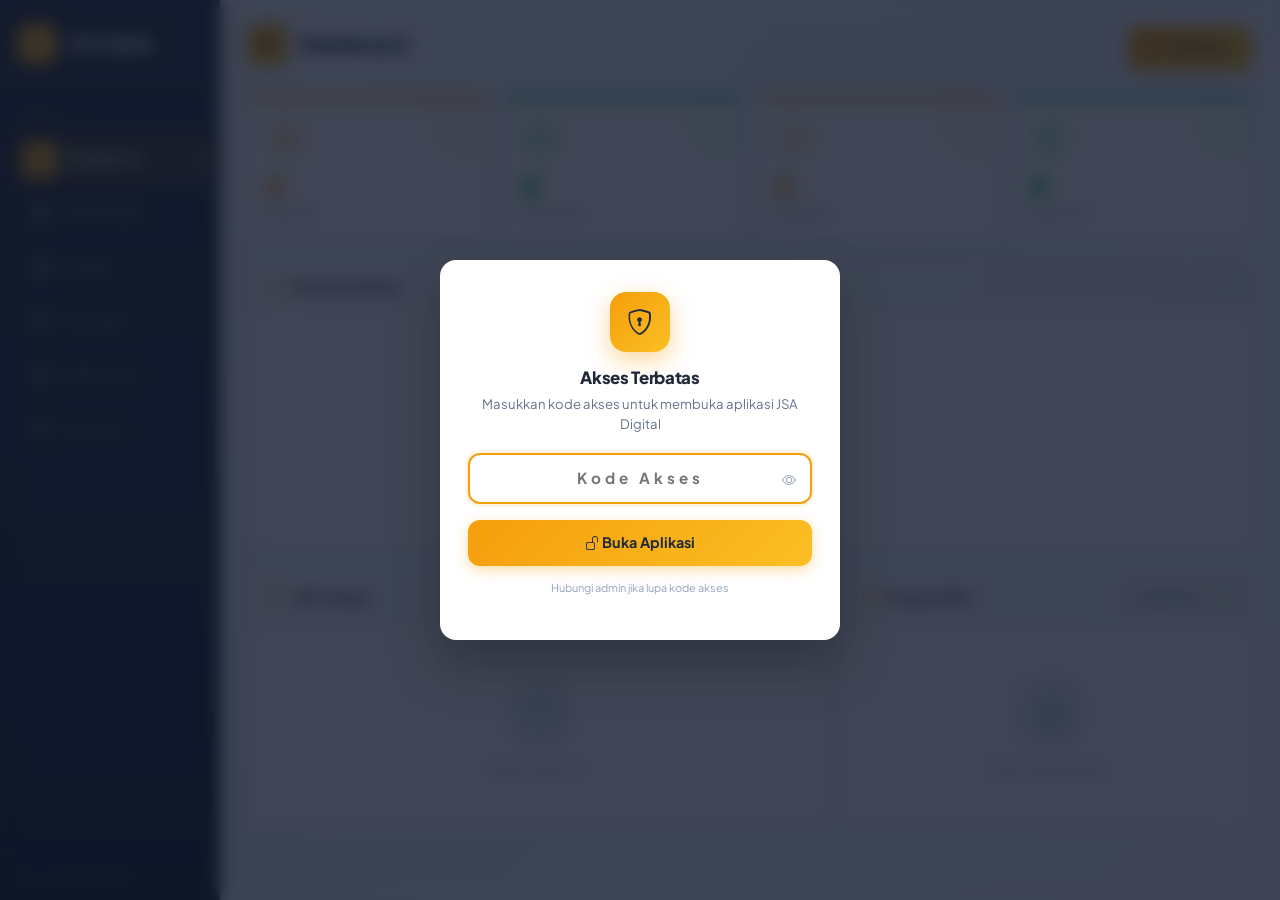
<file: index.html>
<!DOCTYPE html>
<html lang="id">
<head>
  <meta charset="UTF-8">
  <meta name="viewport" content="width=device-width, initial-scale=1.0, viewport-fit=cover">
  <meta name="theme-color" content="#393e46">
  <title>JSA Digital — Dashboard</title>
  <link href="https://cdn.jsdelivr.net/npm/bootstrap@5.3.2/dist/css/bootstrap.min.css" rel="stylesheet">
  <link href="https://cdn.jsdelivr.net/npm/bootstrap-icons@1.11.3/font/bootstrap-icons.css" rel="stylesheet">
  <link href="style.css" rel="stylesheet">
</head>
<body>

<div id="sidebarOverlay" class="sidebar-overlay" onclick="closeSidebar()"></div>

<header class="mobile-header">
  <div class="mobile-header-logo"><i class="bi bi-shield-check"></i></div>
  <div class="mobile-header-info">
    <div class="mobile-header-title">JSA Digital</div>
    <div class="mobile-header-subtitle">Dashboard</div>
  </div>
  <div class="mobile-header-right">
    <button class="mobile-icon-btn" onclick="location.href='jsa-form.html'"><i class="bi bi-plus-lg"></i></button>
    <button class="mobile-icon-btn" onclick="toggleSidebar()"><i class="bi bi-list"></i></button>
  </div>
</header>

<nav class="sidebar" id="sidebar">
  <div class="sidebar-brand">
    <div class="sidebar-brand-logo"><i class="bi bi-shield-check"></i></div>
    <span class="sidebar-brand-text">JSA Digital</span>
  </div>
  <div class="sidebar-nav">
    <div class="nav-section-label">Main</div>
    <a href="index.html"    class="nav-item active"><span class="nav-icon"><i class="bi bi-speedometer2"></i></span> Dashboard</a>
    <a href="company.html"  class="nav-item"><span class="nav-icon"><i class="bi bi-building"></i></span> Perusahaan</a>
    <a href="project.html"  class="nav-item"><span class="nav-icon"><i class="bi bi-clipboard-data"></i></span> Proyek</a>
    <a href="jsa-form.html" class="nav-item"><span class="nav-icon"><i class="bi bi-journal-plus"></i></span> Form JSA</a>
    <a href="jsa-list.html" class="nav-item"><span class="nav-icon"><i class="bi bi-journal-check"></i></span> Daftar JSA</a>
    <a href="report.html"   class="nav-item"><span class="nav-icon"><i class="bi bi-file-earmark-pdf"></i></span> Laporan</a>
  </div>
  <div class="sidebar-footer"><i class="bi bi-database"></i> Local Storage v2.0</div>
</nav>

<main class="main-content">
  <div class="page-header no-print">
    <h2 class="page-title"><span class="title-icon"><i class="bi bi-speedometer2"></i></span>Dashboard</h2>
    <a href="jsa-form.html" class="btn btn-primary btn-lg"><i class="bi bi-plus-lg"></i> JSA Baru</a>
  </div>

  <!-- Stats -->
  <div class="stat-grid">
    <div class="stat-card stat-blue">
      <div class="stat-card-icon"><i class="bi bi-clipboard-data"></i></div>
      <div class="stat-card-value" id="sProjects">0</div>
      <div class="stat-card-label">Proyek</div>
    </div>
    <div class="stat-card stat-green">
      <div class="stat-card-icon"><i class="bi bi-journal-check"></i></div>
      <div class="stat-card-value" id="sJSA">0</div>
      <div class="stat-card-label">Total JSA</div>
    </div>
    <div class="stat-card stat-amber">
      <div class="stat-card-icon"><i class="bi bi-clock-history"></i></div>
      <div class="stat-card-value" id="sPending">0</div>
      <div class="stat-card-label">Pending</div>
    </div>
    <div class="stat-card stat-green">
      <div class="stat-card-icon"><i class="bi bi-check-circle"></i></div>
      <div class="stat-card-value" id="sApproved">0</div>
      <div class="stat-card-label">Disetujui</div>
    </div>
  </div>

  <!-- Risk Distribution -->
  <div class="card">
    <div class="card-header"><i class="bi bi-bar-chart-line"></i> Distribusi Risiko</div>
    <div class="card-body" id="riskChart">
      <div class="empty-state"><div class="empty-icon"><i class="bi bi-bar-chart"></i></div><p>Belum ada data risiko</p></div>
    </div>
  </div>

  <div class="row g-3">
    <div class="col-md-7">
      <div class="card">
        <div class="card-header">
          <i class="bi bi-journal-text"></i> JSA Terbaru
          <a href="jsa-list.html" class="ms-auto btn btn-xs btn-ghost">Lihat Semua <i class="bi bi-chevron-right"></i></a>
        </div>
        <div id="recentJSA"><div class="empty-state"><div class="empty-icon"><i class="bi bi-journal"></i></div><p>Belum ada JSA</p></div></div>
      </div>
    </div>
    <div class="col-md-5">
      <div class="card">
        <div class="card-header">
          <i class="bi bi-building"></i> Proyek Aktif
          <a href="project.html" class="ms-auto btn btn-xs btn-ghost">Lihat Semua <i class="bi bi-chevron-right"></i></a>
        </div>
        <div id="recentProjects"><div class="empty-state"><div class="empty-icon"><i class="bi bi-clipboard-data"></i></div><p>Belum ada proyek</p></div></div>
      </div>
    </div>
  </div>
</main>

<nav class="bottom-nav">
  <div class="bottom-nav-inner">
    <a href="index.html"    class="bottom-nav-item active"><i class="bi bi-speedometer2"></i>Beranda</a>
    <a href="project.html"  class="bottom-nav-item"><i class="bi bi-clipboard-data"></i>Proyek</a>
    <div class="bottom-nav-fab"><a href="jsa-form.html"><i class="bi bi-plus-lg"></i></a></div>
    <a href="jsa-list.html" class="bottom-nav-item"><i class="bi bi-journal-check"></i>JSA</a>
    <a href="report.html"   class="bottom-nav-item"><i class="bi bi-file-earmark-pdf"></i>Laporan</a>
  </div>
</nav>

<script src="storage.js"></script>
<script src="app.js"></script>
<script>
document.addEventListener('DOMContentLoaded', function() {
  updateAllCompanyLogos();
  loadDashboard();
});

function loadDashboard() {
  const stats = getJSAStats(), jsas = getAllJSA(), projects = getAllProjects();
  document.getElementById('sProjects').textContent  = stats.totalProjects;
  document.getElementById('sJSA').textContent       = stats.totalJSA;
  document.getElementById('sPending').textContent   = stats.totalDraft + stats.totalReview;
  document.getElementById('sApproved').textContent  = stats.totalApproved;

  // Risk bars
  const rc = { Rendah:0, Sedang:0, Tinggi:0, Ekstrim:0 };
  jsas.forEach(j => (j.hazard_identification||[]).forEach(h => { const r=calculateRisk(h.severity,h.likelihood); if(rc[r.category]!==undefined) rc[r.category]++; }));
  const tot = Object.values(rc).reduce((a,b)=>a+b,0);
  if (tot > 0) {
    const cfg = { Rendah:{c:'#10b981',cls:'risk-low'}, Sedang:{c:'#f59e0b',cls:'risk-medium'}, Tinggi:{c:'#f97316',cls:'risk-high'}, Ekstrim:{c:'#ef4444',cls:'risk-extreme'} };
    document.getElementById('riskChart').innerHTML = Object.entries(rc).map(([cat,count]) => {
      const pct = Math.round((count/tot)*100);
      return `<div class="risk-bar-item"><div class="risk-bar-header"><span class="badge-risk ${cfg[cat].cls}">${cat}</span><strong style="font-size:.82rem;">${count}</strong></div><div class="risk-bar-track"><div class="risk-bar-fill" style="width:${pct}%;background:${cfg[cat].c};"></div></div></div>`;
    }).join('');
  }

  // Recent JSA
  const recentJSAs = [...jsas].sort((a,b)=>new Date(b.updated_at||b.created_at)-new Date(a.updated_at||a.created_at)).slice(0,5);
  if (recentJSAs.length) {
    document.getElementById('recentJSA').innerHTML = recentJSAs.map(j => {
      const proj = getProjectById(j.project_id);
      return `<a href="jsa-form.html?jsa_id=${j.id}" class="list-item">
        <div class="list-item-icon" style="background:rgba(248,181,0,.08);color:var(--yellow);"><i class="bi bi-journal-text"></i></div>
        <div style="flex:1;min-width:0;">
          <div class="list-item-title">${j.job_name}</div>
          <div class="list-item-sub">${j.document_number} &bull; ${proj?proj.name:'-'}</div>
        </div>
        <div class="list-item-end">${getStatusBadge(j.status)}<span class="text-muted">${timeAgo(j.updated_at||j.created_at)}</span></div>
      </a>`;
    }).join('');
  }

  // Projects
  const ap = projects.filter(p=>p.status==='aktif').slice(-4).reverse();
  if (ap.length) {
    document.getElementById('recentProjects').innerHTML = ap.map(p => {
      const jc = getJSAByProject(p.id).length;
      return `<a href="jsa-list.html?project_id=${p.id}" class="list-item">
        <div class="list-item-icon" style="background:rgba(16,185,129,.08);color:var(--success);"><i class="bi bi-building"></i></div>
        <div style="flex:1;min-width:0;"><div class="list-item-title">${p.name}</div><div class="list-item-sub">${p.client||'-'}</div></div>
        <div class="list-item-end"><span class="badge bg-info">${jc} JSA</span><span class="badge bg-success">Aktif</span></div>
      </a>`;
    }).join('');
  }
}
</script>
</body>
</html>
</file>
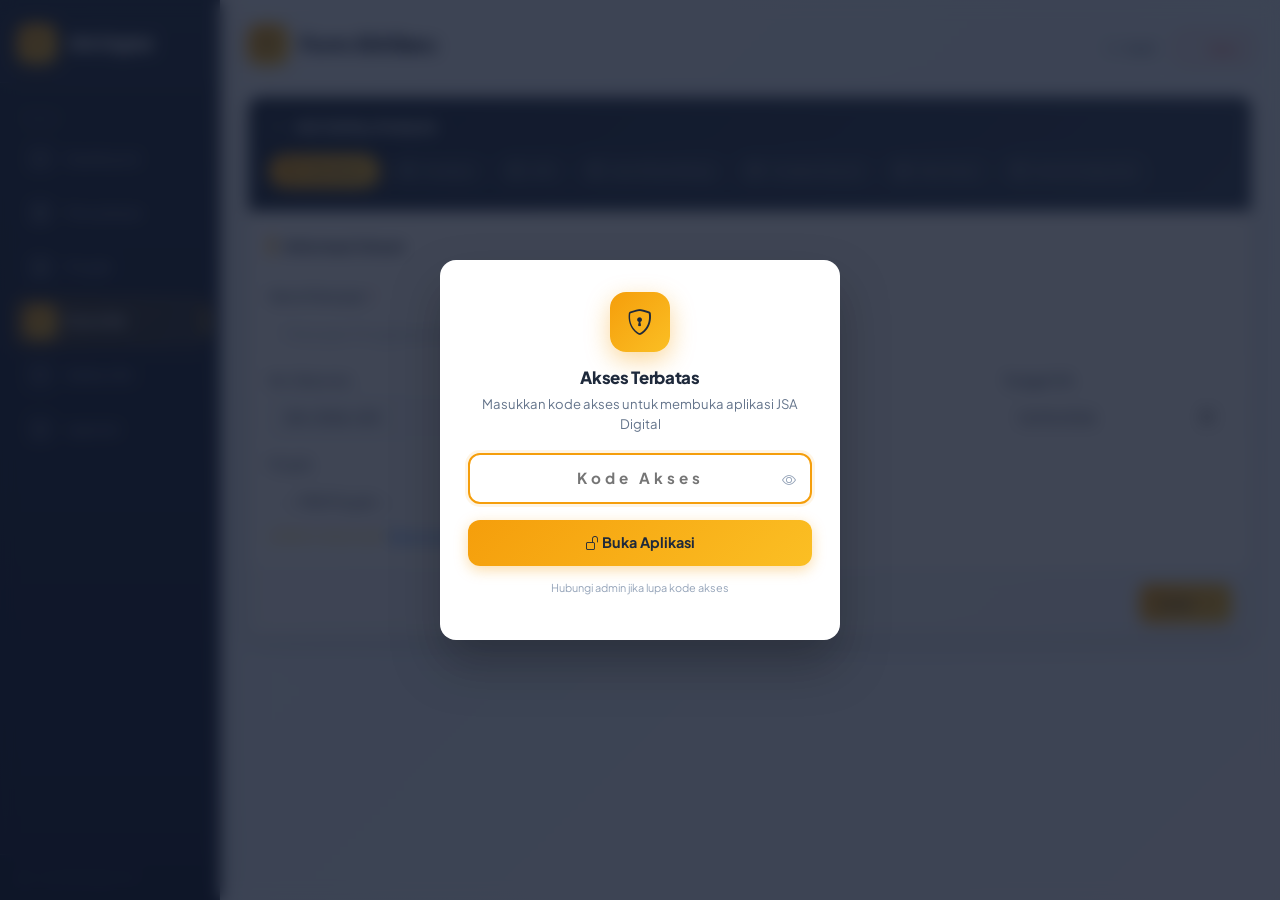
<file: jsa-form.html>
<!DOCTYPE html>
<html lang="id">
<head>
  <meta charset="UTF-8">
  <meta name="viewport" content="width=device-width, initial-scale=1.0, viewport-fit=cover">
  <meta name="theme-color" content="#393e46">
  <title>JSA Digital — Form JSA</title>
  <link href="https://cdn.jsdelivr.net/npm/bootstrap@5.3.2/dist/css/bootstrap.min.css" rel="stylesheet">
  <link href="https://cdn.jsdelivr.net/npm/bootstrap-icons@1.11.3/font/bootstrap-icons.css" rel="stylesheet">
  <link href="style.css" rel="stylesheet">
</head>
<body>

<div id="sidebarOverlay" class="sidebar-overlay" onclick="closeSidebar()"></div>

<header class="mobile-header">
  <button class="mobile-icon-btn" onclick="history.back()" style="margin-right:4px;"><i class="bi bi-arrow-left"></i></button>
  <div class="mobile-header-info">
    <div class="mobile-header-title" id="mobileFormTitle">Form JSA</div>
    <div class="mobile-header-subtitle" id="mobileStepLabel">Step 1 dari 7</div>
  </div>
  <div class="mobile-header-right">
    <button class="mobile-icon-btn" onclick="saveDraft()" title="Simpan Draft"><i class="bi bi-cloud-check"></i></button>
    <button class="mobile-icon-btn" onclick="toggleSidebar()"><i class="bi bi-list"></i></button>
  </div>
</header>

<nav class="sidebar" id="sidebar">
  <div class="sidebar-brand">
    <div class="sidebar-brand-logo"><i class="bi bi-shield-check"></i></div>
    <span class="sidebar-brand-text">JSA Digital</span>
  </div>
  <div class="sidebar-nav">
    <div class="nav-section-label">Main</div>
    <a href="index.html"    class="nav-item"><span class="nav-icon"><i class="bi bi-speedometer2"></i></span> Dashboard</a>
    <a href="company.html"  class="nav-item"><span class="nav-icon"><i class="bi bi-building"></i></span> Perusahaan</a>
    <a href="project.html"  class="nav-item"><span class="nav-icon"><i class="bi bi-clipboard-data"></i></span> Proyek</a>
    <a href="jsa-form.html" class="nav-item active"><span class="nav-icon"><i class="bi bi-journal-plus"></i></span> Form JSA</a>
    <a href="jsa-list.html" class="nav-item"><span class="nav-icon"><i class="bi bi-journal-check"></i></span> Daftar JSA</a>
    <a href="report.html"   class="nav-item"><span class="nav-icon"><i class="bi bi-file-earmark-pdf"></i></span> Laporan</a>
  </div>
  <div class="sidebar-footer"><i class="bi bi-database"></i> Local Storage v2.0</div>
</nav>

<main class="main-content">
  <div class="page-header no-print">
    <h2 class="page-title"><span class="title-icon"><i class="bi bi-journal-plus"></i></span><span id="pageTitle">Form JSA Baru</span></h2>
    <div class="d-flex gap-2">
      <button class="btn btn-outline-secondary btn-sm" onclick="saveDraft()"><i class="bi bi-cloud-check"></i> Draft</button>
      <a href="jsa-list.html" class="btn btn-outline-danger btn-sm"><i class="bi bi-x-lg"></i> Batal</a>
    </div>
  </div>

  <div class="wizard-wrap">
    <!-- Wizard Header -->
    <div class="wizard-top no-print">
      <div class="wizard-top-title"><i class="bi bi-journal-check"></i> Job Safety Analysis</div>
      <div class="step-pills" id="stepPills"></div>
    </div>

    <!-- Step Body -->
    <div class="wizard-body">
      <div id="stepContent" class="step-content"></div>
    </div>

    <!-- Wizard Footer Nav -->
    <div class="wizard-footer no-print">
      <button class="btn btn-outline-secondary" id="btnPrev" onclick="prevStep()" style="display:none;">
        <i class="bi bi-arrow-left"></i> Sebelumnya
      </button>
      <div class="ms-auto d-flex gap-2">
        <button class="btn btn-primary" id="btnNext" onclick="nextStep()">
          Lanjut <i class="bi bi-arrow-right"></i>
        </button>
        <button class="btn btn-success" id="btnFinish" onclick="finishJSA()" style="display:none;">
          <i class="bi bi-check-lg"></i> Selesaikan
        </button>
      </div>
    </div>
  </div>
</main>

<!-- Mobile bottom nav hidden on form page to avoid confusion with wizard nav -->
<nav class="bottom-nav" style="display:none!important;"></nav>

<script src="storage.js"></script>
<script src="app.js"></script>
<script>
/* ===================== STATE ===================== */
const TOTAL = 7;
const LABELS = ['Info Umum','Peralatan','APD','Identifikasi Bahaya','Tindakan Darurat','Man Power','Permit & Approval'];
let step = 1;
let jsa  = null;

/* ===================== WORK TYPE APD TEMPLATES (Loaded from data.json) ===================== */
let WORK_TYPE_APD = {};

/* ===================== LOAD APD DATA FROM JSON ===================== */
async function loadAPDData() {
  try {
    const response = await fetch('data.json');
    if (!response.ok) {
      throw new Error('Failed to load data.json');
    }
    const data = await response.json();
    WORK_TYPE_APD = data.work_type_apd;
    console.log('APD data loaded successfully from data.json');
  } catch (error) {
    console.error('Error loading data.json:', error);
    // Fallback to default data if JSON fails to load
    WORK_TYPE_APD = getDefaultAPDData();
    console.log('Using fallback APD data');
  }
}

function getDefaultAPDData() {
  return {
    welding: {
      label: 'Welding (Pengelasan)',
      icon: 'bi-fire',
      items: [
        { id: 'welding_helmet', label: 'Helm Las (Auto Darkening)', category: 'kepala' },
        { id: 'safety_glasses_weld', label: 'Kacamata Safety', category: 'mata' },
        { id: 'leather_gloves', label: 'Sarung Tangan Tahan Panas (Leather)', category: 'tangan' },
        { id: 'fire_resistant_apron', label: 'Apron / Baju Tahan Api', category: 'tubuh' },
        { id: 'safety_shoes_weld', label: 'Sepatu Safety (Steel Toe)', category: 'kaki' },
        { id: 'respirator_weld', label: 'Masker / Respirator', category: 'pernapasan' },
        { id: 'ear_protection_weld', label: 'Pelindung Telinga (Earplug / Earmuff)', category: 'telinga' }
      ]
    },
    electrical: {
      label: 'Pekerjaan Listrik',
      icon: 'bi-lightning-charge',
      items: [
        { id: 'non_conductive_helmet', label: 'Helm Safety (Non-Conductive)', category: 'kepala' },
        { id: 'electrical_gloves', label: 'Sarung Tangan Isolasi Listrik', category: 'tangan' },
        { id: 'electrical_shoes', label: 'Sepatu Safety Anti Listrik', category: 'kaki' },
        { id: 'face_shield_elec', label: 'Kacamata Safety / Face Shield', category: 'mata' },
        { id: 'arc_flash_suit', label: 'Arc Flash Suit (Tegangan Tinggi)', category: 'tubuh' },
        { id: 'voltage_detector', label: 'Alat Deteksi Tegangan', category: 'lainnya' }
      ]
    },
    working_height: {
      label: 'Pekerjaan di Ketinggian',
      icon: 'bi-arrow-up',
      items: [
        { id: 'full_body_harness', label: 'Full Body Harness', category: 'perangkat_jatuh' },
        { id: 'lanyard_lifeline', label: 'Lanyard + Lifeline', category: 'perangkat_jatuh' },
        { id: 'helmet_chin_strap', label: 'Helm Safety dengan Chin Strap', category: 'kepala' },
        { id: 'anti_slip_shoes', label: 'Sepatu Anti Slip', category: 'kaki' },
        { id: 'work_gloves_height', label: 'Sarung Tangan Kerja', category: 'tangan' }
      ]
    },
    chemical: {
      label: 'Pekerjaan Kimia',
      icon: 'bi-droplet',
      items: [
        { id: 'chemical_suit', label: 'Baju Pelindung (Chemical Suit / Lab Coat)', category: 'tubuh' },
        { id: 'chemical_gloves', label: 'Sarung Tangan Tahan Bahan Kimia', category: 'tangan' },
        { id: 'goggles_chem', label: 'Kacamata Safety / Goggles', category: 'mata' },
        { id: 'face_shield_chem', label: 'Face Shield', category: 'mata' },
        { id: 'respirator_chem', label: 'Respirator / Masker Khusus', category: 'pernapasan' },
        { id: 'rubber_boots_chem', label: 'Sepatu Boot Karet', category: 'kaki' }
      ]
    },
    high_noise: {
      label: 'Pekerjaan dengan Kebisingan Tinggi',
      icon: 'bi-volume-up',
      items: [
        { id: 'earplug', label: 'Earplug', category: 'telinga' },
        { id: 'earmuff', label: 'Earmuff', category: 'telinga' },
        { id: 'helmet_noise', label: 'Helm Safety', category: 'kepala' },
        { id: 'safety_glasses_noise', label: 'Kacamata Safety', category: 'mata' }
      ]
    },
    mechanical: {
      label: 'Pekerjaan Mekanik / Bengkel',
      icon: 'bi-gear',
      items: [
        { id: 'safety_glasses_mech', label: 'Kacamata Safety', category: 'mata' },
        { id: 'work_gloves_mech', label: 'Sarung Tangan Kerja', category: 'tangan' },
        { id: 'safety_shoes_mech', label: 'Sepatu Safety', category: 'kaki' },
        { id: 'coverall', label: 'Coverall / Wearpack', category: 'tubuh' },
        { id: 'face_shield_grinding', label: 'Face Shield (Jika Grinding)', category: 'mata' }
      ]
    },
    general_construction: {
      label: 'Konstruksi Umum',
      icon: 'bi-building',
      items: [
        { id: 'helmet_const', label: 'Helm Safety', category: 'kepala' },
        { id: 'reflective_vest', label: 'Rompi Reflektif', category: 'tubuh' },
        { id: 'safety_shoes_const', label: 'Sepatu Safety', category: 'kaki' },
        { id: 'work_gloves_const', label: 'Sarung Tangan', category: 'tangan' },
        { id: 'safety_glasses_const', label: 'Kacamata Safety', category: 'mata' },
        { id: 'dust_mask_const', label: 'Masker Debu', category: 'pernapasan' }
      ]
    },
    grinding_cutting: {
      label: 'Grinding / Cutting',
      icon: 'bi-tools',
      items: [
        { id: 'face_shield_grind', label: 'Face Shield', category: 'mata' },
        { id: 'safety_glasses_grind', label: 'Kacamata Safety', category: 'mata' },
        { id: 'gloves_grind', label: 'Sarung Tangan', category: 'tangan' },
        { id: 'apron_grind', label: 'Apron', category: 'tubuh' },
        { id: 'safety_shoes_grind', label: 'Sepatu Safety', category: 'kaki' },
        { id: 'respirator_grind', label: 'Masker Debu / Respirator', category: 'pernapasan' }
      ]
    }
  };
}

/* ===================== INIT ===================== */
document.addEventListener('DOMContentLoaded', async function() {
  // Load APD data from JSON first
  await loadAPDData();
  
  updateAllCompanyLogos();
  buildPills();
  const p = new URLSearchParams(window.location.search);
  const jsaId = p.get('jsa_id'), projId = p.get('project_id');
  if (jsaId) {
    jsa = getJSAById(jsaId);
    if (!jsa) { 
      showToast('JSA tidak ditemukan, membuat baru.','warning'); 
      initNew(projId); 
    } else { 
      document.getElementById('pageTitle').textContent = 'Edit: ' + jsa.document_number; 
      document.getElementById('mobileFormTitle').textContent = jsa.document_number; 
    }
  } else { 
    // Check if project already has JSA
    if (projId) {
      const existingJSA = getJSAByProject(projId);
      if (existingJSA.length > 0) {
        showToast('Proyek ini sudah memiliki JSA. Hanya 1 JSA per proyek.','warning');
        setTimeout(() => window.location.href='jsa-list.html', 1500);
        return;
      }
    }
    initNew(projId); 
  }
  renderStep();
});

function initNew(projId) {
  jsa = {
    id: 'jsa_' + Date.now(), 
    project_id: projId||'',
    job_name:'', 
    document_number: generateDocNumber(), 
    revision:'0',
    date: new Date().toISOString().split('T')[0], 
    tools:[], 
    materials:[], 
    hazardous_materials:[],
    ppe: {
      selected_work_types: [],
      custom_items: []
    },
    hazard_identification:[],
    emergency:{type:'',procedure:'',assembly_point:'',emergency_number:''},
    manpower:[],
    permits: { 
      hot_work:{required:false}, 
      confined_space:{required:false}, 
      working_height:{required:false}, 
      electrical:{required:false}, 
      lifting:{required:false}, 
      excavation:{required:false}, 
      pressure_test:{required:false}, 
      radiation:{required:false}, 
      other:'' 
    },
    prepared_by: getCurrentUser(), 
    reviewed_by:'', 
    approved_by:'',
    status:'draft', 
    created_at: new Date().toISOString()
  };
}

/* ===================== PILLS ===================== */
function buildPills() {
  document.getElementById('stepPills').innerHTML = LABELS.map((l,i) => `
    <div class="step-pill" id="pill_${i+1}" onclick="jumpTo(${i+1})">
      <span class="pill-num" id="pillnum_${i+1}">${i+1}</span>
      ${l}
    </div>`).join('');
}

function updatePills() {
  for (let i = 1; i <= TOTAL; i++) {
    const pill = document.getElementById('pill_'+i);
    const num  = document.getElementById('pillnum_'+i);
    if (!pill || !num) continue;
    pill.className = 'step-pill' + (i===step?' active':(i<step?' done':''));
    num.innerHTML  = i < step ? '<i class="bi bi-check-lg" style="font-size:.6rem;"></i>' : i;
  }
  document.getElementById('mobileStepLabel').textContent = `Step ${step} dari ${TOTAL}: ${LABELS[step-1]}`;
}

function jumpTo(s) {
  if (s === step) return;
  collect(step); // Always collect current step before jumping
  saveJSA(jsa);
  step = s;
  renderStep();
}

/* ===================== NAVIGATION ===================== */
function renderStep() {
  updatePills();
  document.getElementById('btnPrev').style.display   = step>1 ? 'inline-flex' : 'none';
  document.getElementById('btnNext').style.display   = step<TOTAL ? 'inline-flex' : 'none';
  document.getElementById('btnFinish').style.display = step===TOTAL ? 'inline-flex' : 'none';
  const c = document.getElementById('stepContent');
  c.classList.remove('step-content');
  void c.offsetWidth;
  c.innerHTML = buildHTML(step);
  c.classList.add('step-content');
  fill(step);
}

function prevStep() { 
  if(step>1){ 
    collect(step); 
    step--; 
    renderStep(); 
  } 
}

function nextStep() { 
  if(!validate(step)) return; 
  collect(step); 
  saveJSA(jsa); 
  if(step<TOTAL){
    step++;
    renderStep();
  } 
}

function saveDraft() { 
  collect(step); 
  saveJSA(jsa); 
  showToast('Draft tersimpan: '+jsa.document_number,'success'); 
}

function finishJSA() {
  if (!validate(TOTAL)) return;
  collect(TOTAL);
  jsa.status = 'review';
  saveJSA(jsa);
  showToast('JSA selesai! Status: Review','success');
  setTimeout(() => window.location.href='report.html?jsa_id='+jsa.id, 1200);
}

/* ===================== VALIDATE ===================== */
function validate(s) {
  if (s===1) { 
    const jobName = document.getElementById('jobName');
    if (!jobName || !jobName.value?.trim()) { 
      showToast('Nama pekerjaan wajib diisi!','warning'); 
      return false; 
    } 
  }
  if (s===3) { 
    const selectedTypes = document.querySelectorAll('.work-type-toggle input:checked');
    const customItems = document.getElementById('ppeCustomItems');
    if (!selectedTypes.length && !(customItems && customItems.value?.trim())) { 
      showToast('Minimal pilih 1 jenis pekerjaan atau isi APD kustom!','warning'); 
      return false; 
    } 
  }
  if (s===4) {
    const rows = document.querySelectorAll('#hazardTbody tr[data-idx]');
    if (!rows.length) { 
      showToast('Minimal 1 identifikasi bahaya!','warning'); 
      return false; 
    }
    for (const r of rows) { 
      const stepInput = r.querySelector('.h-step');
      const dangerInput = r.querySelector('.h-danger');
      if (!stepInput || !stepInput.value?.trim() || !dangerInput || !dangerInput.value?.trim()) { 
        showToast('Tahapan kerja & potensi bahaya wajib diisi!','warning'); 
        return false; 
      } 
    }
  }
  return true;
}

/* ===================== COLLECT ===================== */
function collect(s) {
  if (!jsa) return;
  const gv = id => {
    const el = document.getElementById(id);
    return el ? (el.value||'') : '';
  };
  
  switch(s) {
    case 1:
      jsa.job_name=gv('jobName').trim(); 
      jsa.document_number=gv('docNumber'); 
      jsa.revision=gv('revision');
      jsa.date=gv('jsaDate'); 
      jsa.project_id=gv('projectSelect');
      break;
    case 2:
      jsa.tools               = sc(gv('tools'));
      jsa.materials           = sc(gv('materials'));
      jsa.hazardous_materials = sc(gv('hazMats'));
      break;
    case 3: 
      jsa.ppe = collectPPE(); 
      break;
    case 4: 
      collectHazardRows(); 
      break;
    case 5:
      jsa.emergency = { 
        type:gv('emType'), 
        procedure:gv('emProcedure'), 
        assembly_point:gv('emAssembly'), 
        emergency_number:gv('emNumber')
      };
      break;
    case 6: 
      collectManpower(); 
      break;
    case 7:
      collectPermits();
      jsa.prepared_by=gv('preparedBy'); 
      jsa.reviewed_by=gv('reviewedBy'); 
      jsa.approved_by=gv('approvedBy');
      break;
  }
}

const sc = str => (str||'').split(',').map(s=>s.trim()).filter(Boolean);

/* ===================== FILL ===================== */
function fill(s) {
  if (!jsa) return;
  const sv = (id,val) => { 
    const e=document.getElementById(id); 
    if(e) e.value=val||''; 
  };
  
  switch(s) {
    case 1:
      sv('jobName',jsa.job_name); 
      sv('docNumber',jsa.document_number); 
      sv('revision',jsa.revision||'0');
      sv('jsaDate',jsa.date); 
      if(jsa.project_id) sv('projectSelect',jsa.project_id);
      break;
    case 2:
      sv('tools',(jsa.tools||[]).join(', '));
      sv('materials',(jsa.materials||[]).join(', '));
      sv('hazMats',(jsa.hazardous_materials||[]).join(', '));
      break;
    case 3: 
      fillPPE(jsa.ppe); 
      break;
    case 4: 
      renderHazardTable(); 
      break;
    case 5:
      if(jsa.emergency){
        sv('emType',jsa.emergency.type); 
        sv('emProcedure',jsa.emergency.procedure);
        sv('emAssembly',jsa.emergency.assembly_point); 
        sv('emNumber',jsa.emergency.emergency_number);
      }
      break;
    case 6: 
      renderManpower(); 
      break;
    case 7: 
      fillPermits(); 
      sv('preparedBy',jsa.prepared_by); 
      sv('reviewedBy',jsa.reviewed_by); 
      sv('approvedBy',jsa.approved_by); 
      break;
  }
}

/* ===================== STEP HTML ===================== */
function buildHTML(s) {
  const projs = getAllProjects();
  const pOpts = projs.map(p=>`<option value="${p.id}">${p.name}${p.client?' — '+p.client:''}</option>`).join('');

  const steps = {
    1: `<div class="section-title">Informasi Umum</div>
      <div class="row g-3">
        <div class="col-12"><label class="form-label">Nama Pekerjaan <span class="text-danger">*</span></label>
          <input type="text" class="form-control" id="jobName" placeholder="Pekerjaan Pengelasan Pipa Gas">
        </div>
        <div class="col-sm-6"><label class="form-label">No. Dokumen</label>
          <input type="text" class="form-control" id="docNumber" readonly style="background:var(--surface-2);">
        </div>
        <div class="col-sm-3"><label class="form-label">Revisi</label>
          <input type="text" class="form-control" id="revision" value="0">
        </div>
        <div class="col-sm-3"><label class="form-label">Tanggal JSA</label>
          <input type="date" class="form-control" id="jsaDate">
        </div>
        <div class="col-12"><label class="form-label">Proyek</label>
          <select class="form-select" id="projectSelect">
            <option value="">-- Pilih Proyek --</option>${pOpts}
          </select>
          ${!projs.length?'<div class="form-text text-warning"><i class="bi bi-exclamation-triangle"></i> Belum ada proyek. <a href="project.html">Buat proyek dulu</a></div>':''}
        </div>
      </div>`,

    2: `<div class="section-title">Peralatan & Material</div>
      <div class="row g-3">
        <div class="col-12"><label class="form-label"><i class="bi bi-tools me-1"></i>Alat Kerja</label>
          <textarea class="form-control" id="tools" rows="3" placeholder="Pisahkan koma: Mesin Las, Gerinda, Scaffolding..."></textarea>
        </div>
        <div class="col-12"><label class="form-label"><i class="bi bi-box-seam me-1"></i>Material</label>
          <textarea class="form-control" id="materials" rows="3" placeholder="Pisahkan koma: Pipa Baja 4&quot;, Elektroda E7018..."></textarea>
        </div>
        <div class="col-12"><label class="form-label"><i class="bi bi-exclamation-triangle me-1 text-warning"></i>Bahan Berbahaya (B3)</label>
          <textarea class="form-control" id="hazMats" rows="2" placeholder="Pisahkan koma: Gas LPG, Thinner, Asam Sulfat..."></textarea>
        </div>
      </div>`,

    3: buildPPEHtml(),
    4: buildHazardHtml(),

    5: `<div class="section-title">Tindakan Darurat</div>
      <div class="row g-3">
        <div class="col-sm-6"><label class="form-label">Jenis Kondisi Darurat</label>
          <input class="form-control" id="emType" placeholder="Kebakaran, Keracunan Gas...">
        </div>
        <div class="col-sm-6"><label class="form-label">Titik Kumpul</label>
          <input class="form-control" id="emAssembly" placeholder="Lokasi muster point">
        </div>
        <div class="col-12"><label class="form-label">Prosedur Tanggap Darurat</label>
          <textarea class="form-control" id="emProcedure" rows="4" placeholder="1. Hentikan pekerjaan&#10;2. Evakuasi ke titik kumpul&#10;3. Hubungi petugas..."></textarea>
        </div>
        <div class="col-sm-6"><label class="form-label">Nomor Darurat</label>
          <input class="form-control" id="emNumber" placeholder="119 / +62 812-xxx">
        </div>
      </div>`,

    6: buildManpowerHtml(),
    7: buildPermitsHtml()
  };
  return steps[s] || '';
}

/* ---- Step 3: PPE (Work Type Based from data.json) ---- */
function buildPPEHtml() {
  let html = `<div class="section-title">APD Berdasarkan Jenis Pekerjaan</div>
    <div class="alert alert-warning mb-3"><i class="bi bi-exclamation-triangle me-1"></i>Pilih jenis pekerjaan yang akan dilakukan. APD yang direkomendasikan akan otomatis ditampilkan.</div>
    
    <div class="work-type-grid">`;
  
  // Check if WORK_TYPE_APD has data
  if (Object.keys(WORK_TYPE_APD).length === 0) {
    html += `<div class="alert alert-danger"><i class="bi bi-exclamation-circle"></i> Data APD belum dimuat. Silakan refresh halaman.</div>`;
  } else {
    Object.entries(WORK_TYPE_APD).forEach(([key, wt]) => {
      html += `
        <div class="work-type-toggle" id="wt_${key}">
          <div class="work-type-header" onclick="toggleWorkType('${key}')">
            <div class="work-type-check">
              <input type="checkbox" class="form-check-input" id="wt_check_${key}" onclick="event.stopPropagation(); applyWorkTypeUI('${key}', this.checked)">
            </div>
            <div class="work-type-info">
              <div class="work-type-icon"><i class="bi ${wt.icon}"></i></div>
              <div class="work-type-label">${wt.label}</div>
            </div>
            <i class="bi bi-chevron-down work-type-arrow" id="wt_arrow_${key}"></i>
          </div>
          <div class="work-type-items" id="wt_items_${key}" style="display:none;">
            ${wt.items.map(item => `
              <label class="work-type-item">
                <input type="checkbox" class="form-check-input ppe-item-check" 
                       id="ppe_${item.id}" 
                       data-work-type="${key}"
                       data-category="${item.category}"
                       data-label="${item.label}">
                <span>${item.label}</span>
              </label>
            `).join('')}
          </div>
        </div>`;
    });
  }
  
  html += `</div>
    
    <div class="mt-4">
      <div class="section-title">APD Kustom / Tambahan</div>
      <textarea class="form-control" id="ppeCustomItems" rows="3" 
                placeholder="Tulis APD tambahan jika diperlukan (pisahkan dengan koma atau baris baru)..."></textarea>
      <div class="form-text"><i class="bi bi-info-circle"></i> APD di luar daftar standar di atas dapat ditulis manual di sini.</div>
    </div>`;
  
  return html;
}

function toggleWorkType(key) {
  const cb = document.getElementById('wt_check_' + key);
  if (!cb) return;
  cb.checked = !cb.checked;
  applyWorkTypeUI(key, cb.checked);
}

function applyWorkTypeUI(key, checked) {
  const items = document.getElementById('wt_items_' + key);
  const arrow = document.getElementById('wt_arrow_' + key);
  const card  = document.getElementById('wt_' + key);
  if (!items || !arrow || !card) return;
  updateWorkTypeUI(key, checked, items, arrow, card);
}

function updateWorkTypeUI(key, checked, items, arrow, card) {
  if (checked) {
    card.classList.add('active');
    items.style.display = 'block';
    arrow.style.transform = 'rotate(180deg)';
    
    // Auto-check all items within this work type
    items.querySelectorAll('.ppe-item-check').forEach(itemCb => {
      itemCb.checked = true;
    });
  } else {
    card.classList.remove('active');
    items.style.display = 'none';
    arrow.style.transform = 'rotate(0deg)';
    
    // Uncheck all items within this work type
    items.querySelectorAll('.ppe-item-check').forEach(itemCb => {
      itemCb.checked = false;
    });
  }
}

function collectPPE() {
  const selectedWorkTypes = [];
  const allSelectedItems = [];
  
  // Collect selected work types and their items
  Object.keys(WORK_TYPE_APD).forEach(key => {
    const cb = document.getElementById('wt_check_' + key);
    if (cb && cb.checked) {
      selectedWorkTypes.push(key);
      
      // Collect individual items
      WORK_TYPE_APD[key].items.forEach(item => {
        const itemCb = document.getElementById('ppe_' + item.id);
        if (itemCb && itemCb.checked) {
          allSelectedItems.push({
            id: item.id,
            label: item.label,
            category: item.category,
            work_type: key
          });
        }
      });
    }
  });
  
  // Collect custom items
  const customText = document.getElementById('ppeCustomItems')?.value || '';
  const customItems = customText
    .split(/[\n,]+/)
    .map(s => s.trim())
    .filter(Boolean);
  
  return {
    selected_work_types: selectedWorkTypes,
    items: allSelectedItems,
    custom_items: customItems
  };
}

function fillPPE(ppe) {
  if (!ppe) return;
  
  // Reset all work type toggles first
  Object.keys(WORK_TYPE_APD).forEach(key => {
    const cb = document.getElementById('wt_check_' + key);
    const items = document.getElementById('wt_items_' + key);
    const arrow = document.getElementById('wt_arrow_' + key);
    const card = document.getElementById('wt_' + key);
    
    if (!cb || !items || !arrow || !card) return;
    
    // Uncheck all items first
    items.querySelectorAll('.ppe-item-check').forEach(itemCb => {
      itemCb.checked = false;
    });
    
    cb.checked = false;
    card.classList.remove('active');
    items.style.display = 'none';
    arrow.style.transform = 'rotate(0deg)';
  });
  
  // Handle new format (work type based)
  if (ppe.selected_work_types && Array.isArray(ppe.selected_work_types)) {
    ppe.selected_work_types.forEach(key => {
      const cb = document.getElementById('wt_check_' + key);
      const items = document.getElementById('wt_items_' + key);
      const arrow = document.getElementById('wt_arrow_' + key);
      const card = document.getElementById('wt_' + key);
      
      if (!cb || !items || !arrow || !card) return;
      
      cb.checked = true;
      card.classList.add('active');
      items.style.display = 'block';
      arrow.style.transform = 'rotate(180deg)';
      
      // Check items that were saved
      if (ppe.items && Array.isArray(ppe.items) && ppe.items.length > 0) {
        items.querySelectorAll('.ppe-item-check').forEach(itemCb => {
          const itemId = itemCb.id.replace('ppe_', '');
          const savedItem = ppe.items.find(i => i.id === itemId);
          itemCb.checked = !!savedItem;
        });
      } else {
        // No item detail saved → check all by default
        items.querySelectorAll('.ppe-item-check').forEach(itemCb => {
          itemCb.checked = true;
        });
      }
    });
  }
  
  // Handle legacy PPE format (old style) - migration
  if (!ppe.selected_work_types && (ppe.kepala || ppe.mata || ppe.pernapasan || ppe.tangan || ppe.kaki || ppe.tubuh || ppe.perangkat_jatuh)) {
    // Legacy PPE detected - don't auto-select work types, just fill custom
    const legacyLabels = getPPEList(ppe);
    if (legacyLabels.length > 0) {
      const customEl = document.getElementById('ppeCustomItems');
      if (customEl && !customEl.value) {
        customEl.value = legacyLabels.join(', ');
      }
    }
  }
  
  // Fill custom items
  if (ppe.custom_items && Array.isArray(ppe.custom_items)) {
    const customEl = document.getElementById('ppeCustomItems');
    if (customEl) customEl.value = ppe.custom_items.join(', ');
  }
}

/* ---- Step 4: Hazard ---- */
function buildHazardHtml() {
  return `<div class="section-title">Identifikasi Bahaya & Pengendalian Risiko</div>
    <div style="display:flex;align-items:center;justify-content:space-between;margin-bottom:10px;">
      <p class="text-muted mb-0" style="font-size:.76rem;">Identifikasi bahaya dan pengendalian risiko untuk setiap tahapan pekerjaan</p>
      <button type="button" class="btn btn-sm btn-primary" onclick="addHazardRow()"><i class="bi bi-plus-lg"></i> Tambah Baris</button>
    </div>
    <div class="table-responsive"><table class="hiradc-table">
      <thead><tr>
        <th style="width:4%;">No</th>
        <th style="width:20%;">Tahapan *</th>
        <th style="width:20%;">Bahaya *</th>
        <th style="width:16%;">Dampak</th>
        <th style="width:8%;">Keparahan<br><small>(1-5)</small></th>
        <th style="width:8%;">Kemungkinan<br><small>(1-5)</small></th>
        <th style="width:20%;">Pengendalian</th>
        <th style="width:4%;"></th>
      </tr></thead>
      <tbody id="hazardTbody"></tbody>
    </table></div>`;
}

function addHazardRow(data={}) {
  const tbody = document.getElementById('hazardTbody');
  if (!tbody) return;
  const idx = tbody.querySelectorAll('tr[data-idx]').length;
  const tr = document.createElement('tr');
  tr.setAttribute('data-idx',idx);
  tr.innerHTML = `
    <td class="text-center" style="font-weight:700;color:var(--text-3);font-size:.74rem;">${idx+1}</td>
    <td><textarea class="h-step" rows="2" placeholder="Tahapan kerja...">${data.step||''}</textarea></td>
    <td><textarea class="h-danger" rows="2" placeholder="Potensi bahaya...">${data.danger||''}</textarea></td>
    <td><textarea class="h-impact" rows="2" placeholder="Dampak...">${data.impact||''}</textarea></td>
    <td><select class="h-severity" style="width:100%;font-size:.74rem;padding:3px;">
      <option value="1" ${(data.severity||1)==1?'selected':''}>1 - Sangat Rendah</option>
      <option value="2" ${(data.severity||1)==2?'selected':''}>2 - Rendah</option>
      <option value="3" ${(data.severity||1)==3?'selected':''}>3 - Sedang</option>
      <option value="4" ${(data.severity||1)==4?'selected':''}>4 - Tinggi</option>
      <option value="5" ${(data.severity||1)==5?'selected':''}>5 - Kritis</option>
    </select></td>
    <td><select class="h-likelihood" style="width:100%;font-size:.74rem;padding:3px;">
      <option value="1" ${(data.likelihood||1)==1?'selected':''}>1 - Jarang</option>
      <option value="2" ${(data.likelihood||1)==2?'selected':''}>2 - Kadang</option>
      <option value="3" ${(data.likelihood||1)==3?'selected':''}>3 - Mungkin</option>
      <option value="4" ${(data.likelihood||1)==4?'selected':''}>4 - Sering</option>
      <option value="5" ${(data.likelihood||1)==5?'selected':''}>5 - Selalu</option>
    </select></td>
    <td><textarea class="h-ctrl" rows="2" placeholder="Pengendalian...">${data.control||''}</textarea></td>
    <td class="text-center"><button type="button" class="btn btn-xs btn-outline-danger" onclick="this.closest('tr').remove();renumHazard()"><i class="bi bi-trash"></i></button></td>`;
  tbody.appendChild(tr);
}

function renumHazard() {
  document.querySelectorAll('#hazardTbody tr[data-idx]').forEach((tr,i)=>{
    tr.setAttribute('data-idx',i);
    tr.cells[0].textContent=i+1;
  });
}

function renderHazardTable() {
  const tbody = document.getElementById('hazardTbody');
  if (!tbody) return;
  
  document.querySelectorAll('#hazardTbody tr').forEach(tr=>tr.remove());
  const hazards = jsa.hazard_identification||[];
  
  if (hazards.length) {
    hazards.forEach(h=>addHazardRow(h));
  } else {
    addHazardRow(); // Add at least one empty row
  }
}

function collectHazardRows() {
  jsa.hazard_identification=[];
  document.querySelectorAll('#hazardTbody tr[data-idx]').forEach(row=>{
    jsa.hazard_identification.push({
      step:       row.querySelector('.h-step')?.value?.trim()||'',
      danger:     row.querySelector('.h-danger')?.value?.trim()||'',
      impact:     row.querySelector('.h-impact')?.value?.trim()||'',
      severity:   parseInt(row.querySelector('.h-severity')?.value||'1'),
      likelihood: parseInt(row.querySelector('.h-likelihood')?.value||'1'),
      control:    row.querySelector('.h-ctrl')?.value?.trim()||''
    });
  });
}

/* ---- Step 6: Manpower ---- */
function buildManpowerHtml() {
  return `<div class="section-title">Data Man Power</div>
    <div class="d-flex justify-content-between align-items-center mb-2">
      <p class="text-muted mb-0" style="font-size:.76rem;">Data pekerja yang terlibat dalam pekerjaan ini.</p>
      <button type="button" class="btn btn-sm btn-primary" onclick="addManpowerRow()"><i class="bi bi-person-plus"></i> Tambah</button>
    </div>
    <div class="table-responsive"><table class="hiradc-table">
      <thead><tr><th style="width:4%">No</th><th>Nama</th><th>Jabatan</th><th style="width:8%">Aksi</th></tr></thead>
      <tbody id="manpowerTbody"></tbody>
    </table></div>`;
}

function addManpowerRow(data={}) {
  const tbody=document.getElementById('manpowerTbody');
  if(!tbody) return;
  const idx=tbody.querySelectorAll('tr[data-midx]').length;
  const tr=document.createElement('tr');
  tr.setAttribute('data-midx',idx);
  tr.innerHTML=`<td class="text-center" style="font-weight:700;color:var(--text-3);font-size:.74rem;">${idx+1}</td>
    <td><input type="text" class="mp-name" placeholder="Nama" value="${data.name||''}"></td>
    <td><input type="text" class="mp-pos" placeholder="Jabatan" value="${data.position||''}"></td>
    <td class="text-center"><button type="button" class="btn btn-xs btn-outline-danger" onclick="this.closest('tr').remove();renumManpower()"><i class="bi bi-trash"></i></button></td>`;
  tbody.appendChild(tr);
}

function renumManpower() { 
  document.querySelectorAll('#manpowerTbody tr[data-midx]').forEach((tr,i)=>{
    tr.setAttribute('data-midx',i);
    tr.cells[0].textContent=i+1;
  }); 
}

function renderManpower() { 
  const tbody = document.getElementById('manpowerTbody');
  if (!tbody) return;
  
  document.querySelectorAll('#manpowerTbody tr').forEach(tr=>tr.remove()); 
  const manpower = jsa.manpower||[];
  
  if (manpower.length) {
    manpower.forEach(m=>addManpowerRow(m)); 
  }
}

function collectManpower() {
  jsa.manpower=[];
  document.querySelectorAll('#manpowerTbody tr[data-midx]').forEach(row=>{
    const name = row.querySelector('.mp-name');
    const pos = row.querySelector('.mp-pos');
    
    jsa.manpower.push({ 
      name: name ? (name.value?.trim()||'') : '', 
      position: pos ? (pos.value?.trim()||'') : ''
    });
  });
}

/* ---- Step 7: Permits ---- */
function buildPermitsHtml() {
  const defs=[
    {key:'hot_work',      icon:'🔥',label:'Hot Work (Pekerjaan Panas)'},
    {key:'confined_space',icon:'🚧',label:'Confined Space (Ruang Terbatas)'},
    {key:'working_height',icon:'📐',label:'Bekerja di Ketinggian (>1.8m)'},
    {key:'electrical',    icon:'⚡',label:'Isolasi Listrik (LOTO)'},
    {key:'lifting',       icon:'🏗️',label:'Lifting & Rigging'},
    {key:'excavation',    icon:'⛏️',label:'Excavation / Galian'},
    {key:'pressure_test', icon:'🔧',label:'Pressure Test'},
    {key:'radiation',     icon:'☢️',label:'Radiasi (Radiography)'}
  ];
  let html=`<div class="section-title">Permit to Work & Approval</div>
    <h6 class="fw-bold mb-2" style="font-size:.84rem;">Permit to Work (PTW)</h6>`;
  html += defs.map(d=>`
    <div class="permit-toggle-card" id="ptcard_${d.key}">
      <div class="permit-toggle-header" onclick="togglePermit('${d.key}')">
        <input type="checkbox" class="form-check-input" id="pt_${d.key}" onclick="event.stopPropagation();togglePermit('${d.key}')">
        <span class="permit-toggle-label">${d.icon} ${d.label}</span>
        <i class="bi bi-chevron-right permit-toggle-arrow"></i>
      </div>
      <div class="permit-toggle-body" id="ptbody_${d.key}">
        <p class="text-muted mb-0" style="font-size:.74rem;">Permit ini diperlukan untuk pekerjaan ini.</p>
      </div>
    </div>`).join('');
  html += `<div class="mt-2 mb-4"><label class="form-label">Permit Lainnya</label>
    <input type="text" class="form-control" id="ptOther" placeholder="Nama permit lain jika ada..."></div>
    <hr>
    <h6 class="fw-bold mb-3" style="font-size:.84rem;">Approval & Pengesahan</h6>
    <div class="row g-3">
      <div class="col-sm-4"><label class="form-label">Disusun Oleh</label><input type="text" class="form-control" id="preparedBy" placeholder="Nama & Jabatan"></div>
      <div class="col-sm-4"><label class="form-label">Diperiksa Oleh</label><input type="text" class="form-control" id="reviewedBy" placeholder="Nama & Jabatan"></div>
      <div class="col-sm-4"><label class="form-label">Disetujui Oleh</label><input type="text" class="form-control" id="approvedBy" placeholder="Nama & Jabatan"></div>
    </div>`;
  return html;
}

function togglePermit(key) {
  const cb=document.getElementById('pt_'+key), 
        card=document.getElementById('ptcard_'+key);
  if (!cb || !card) return;
  
  const on = cb.checked;
  card.classList.toggle('active', on);
}

function fillPermits() {
  if(!jsa.permits) return;
  const keys=['hot_work','confined_space','working_height','electrical','lifting','excavation','pressure_test','radiation'];
  keys.forEach(key=>{
    const pm=jsa.permits[key]; 
    if(!pm) return;
    const cb=document.getElementById('pt_'+key); 
    if(cb){
      cb.checked=pm.required||false; 
      if(pm.required) {
        togglePermit(key);
      }
    }
  });
  const oe=document.getElementById('ptOther'); 
  if(oe) oe.value=jsa.permits.other||'';
}

function collectPermits() {
  const keys=['hot_work','confined_space','working_height','electrical','lifting','excavation','pressure_test','radiation'];
  jsa.permits={};
  keys.forEach(key=>{
    const cb = document.getElementById('pt_'+key);
    
    jsa.permits[key]={
      required:  cb ? (cb.checked||false) : false
    };
  });
  const ptOther = document.getElementById('ptOther');
  jsa.permits.other = ptOther ? (ptOther.value||'') : '';
}
</script>
</body>
</html>
</file>
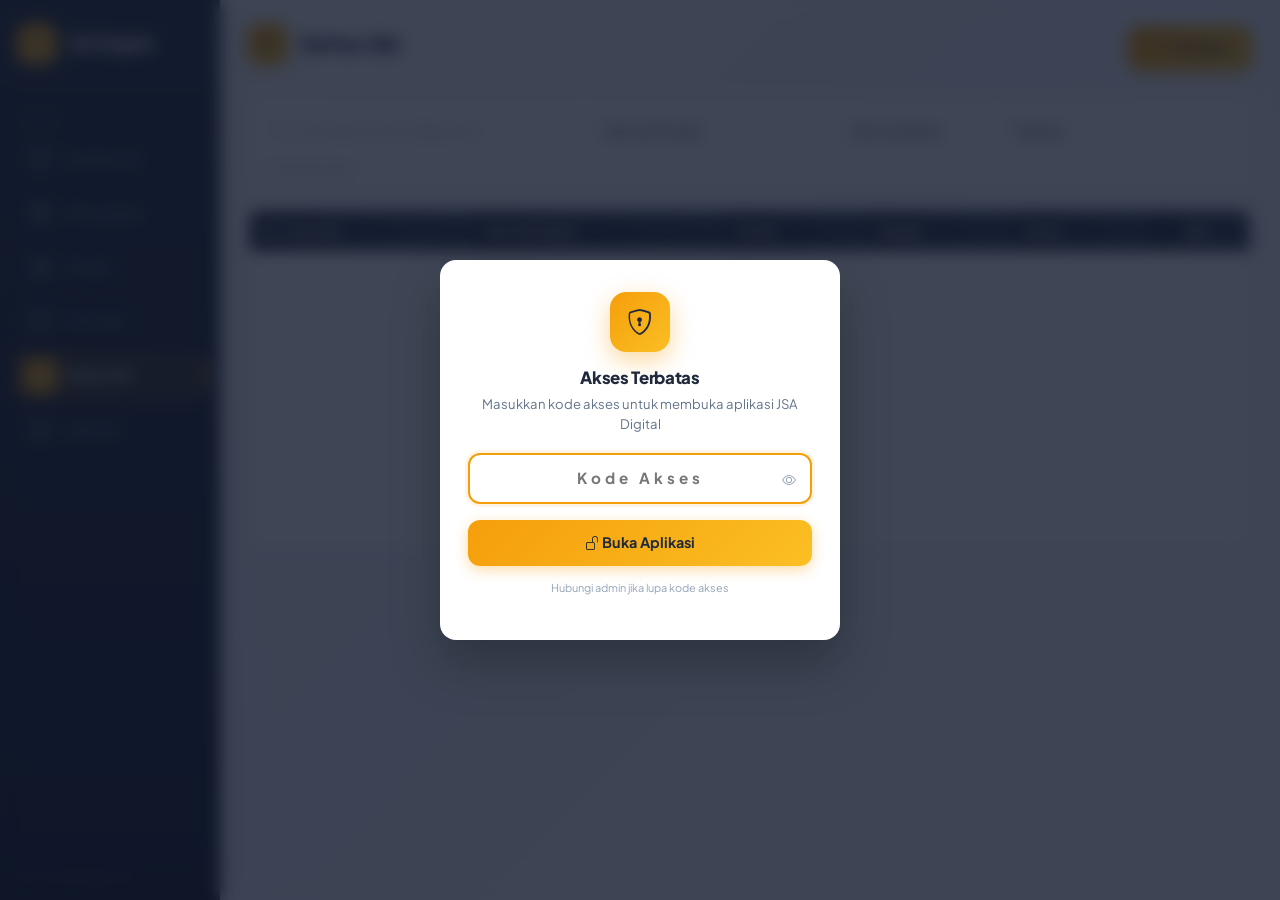
<file: jsa-list.html>
<!DOCTYPE html>
<html lang="id">
<head>
  <meta charset="UTF-8">
  <meta name="viewport" content="width=device-width, initial-scale=1.0, viewport-fit=cover">
  <meta name="theme-color" content="#0a1628">
  <title>JSA Digital — Daftar JSA</title>
  <link href="https://cdn.jsdelivr.net/npm/bootstrap@5.3.2/dist/css/bootstrap.min.css" rel="stylesheet">
  <link href="https://cdn.jsdelivr.net/npm/bootstrap-icons@1.11.3/font/bootstrap-icons.css" rel="stylesheet">
  <link href="style.css" rel="stylesheet">
</head>
<body>

<div id="sidebarOverlay" class="sidebar-overlay" onclick="closeSidebar()"></div>

<header class="mobile-header">
  <div class="mobile-header-logo"><i class="bi bi-shield-check"></i></div>
  <div class="mobile-header-info">
    <div class="mobile-header-title">JSA Digital</div>
    <div class="mobile-header-subtitle">Daftar JSA</div>
  </div>
  <div class="mobile-header-right">
    <button class="mobile-icon-btn" onclick="location.href='jsa-form.html'"><i class="bi bi-plus-lg"></i></button>
    <button class="mobile-icon-btn" onclick="toggleSidebar()"><i class="bi bi-list"></i></button>
  </div>
</header>

<nav class="sidebar" id="sidebar">
  <div class="sidebar-brand">
    <div class="sidebar-brand-logo"><i class="bi bi-shield-check"></i></div>
    <span class="sidebar-brand-text">JSA Digital</span>
  </div>
  <div class="sidebar-nav">
    <div class="nav-section-label">Main</div>
    <a href="index.html"    class="nav-item"><span class="nav-icon"><i class="bi bi-speedometer2"></i></span> Dashboard</a>
    <a href="company.html"  class="nav-item"><span class="nav-icon"><i class="bi bi-building"></i></span> Perusahaan</a>
    <a href="project.html"  class="nav-item"><span class="nav-icon"><i class="bi bi-clipboard-data"></i></span> Proyek</a>
    <a href="jsa-form.html" class="nav-item"><span class="nav-icon"><i class="bi bi-journal-plus"></i></span> Form JSA</a>
    <a href="jsa-list.html" class="nav-item active"><span class="nav-icon"><i class="bi bi-journal-check"></i></span> Daftar JSA</a>
    <a href="report.html"   class="nav-item"><span class="nav-icon"><i class="bi bi-file-earmark-pdf"></i></span> Laporan</a>
  </div>
  <div class="sidebar-footer"><i class="bi bi-database"></i> Local Storage v2.0</div>
</nav>

<main class="main-content">
  <div class="page-header no-print">
    <h2 class="page-title"><span class="title-icon"><i class="bi bi-journal-check"></i></span>Daftar JSA</h2>
    <a href="jsa-form.html" class="btn btn-primary btn-lg"><i class="bi bi-plus-lg"></i> JSA Baru</a>
  </div>

  <!-- Filters -->
  <div class="card">
    <div class="card-body" style="padding:12px;">
      <div class="row g-2">
        <div class="col-12 col-sm-4">
          <div class="input-search">
            <i class="bi bi-search"></i>
            <input type="text" class="form-control form-control-sm" id="searchJSA" placeholder="Cari nama, nomor dokumen..." oninput="loadJSAList()">
          </div>
        </div>
        <div class="col-6 col-sm-3">
          <select class="form-select form-select-sm" id="filterProject" onchange="loadJSAList()">
            <option value="">Semua Proyek</option>
          </select>
        </div>
        <div class="col-6 col-sm-2">
          <select class="form-select form-select-sm" id="filterStatus" onchange="loadJSAList()">
            <option value="">Semua Status</option>
            <option value="draft">Draft</option>
            <option value="review">Review</option>
            <option value="approved">Disetujui</option>
            <option value="rejected">Ditolak</option>
          </select>
        </div>
        <div class="col-12 col-sm-3">
          <select class="form-select form-select-sm" id="sortBy" onchange="loadJSAList()">
            <option value="newest">Terbaru</option>
            <option value="oldest">Terlama</option>
            <option value="name">Nama A-Z</option>
          </select>
        </div>
      </div>
      <div class="mt-2" style="font-size:.74rem;color:var(--text-3);" id="resultCount"></div>
    </div>
  </div>

  <!-- Desktop Table -->
  <div class="card d-none d-md-block">
    <div class="card-body p-0">
      <div class="table-responsive">
        <table class="table table-hover mb-0">
          <thead>
            <tr>
              <th>No. Dokumen</th>
              <th>Nama Pekerjaan</th>
              <th>Proyek</th>
              <th>Tanggal</th>
              <th>Status</th>
              <th class="text-center">Aksi</th>
            </tr>
          </thead>
          <tbody id="jsaTableBody">
            <tr><td colspan="6" class="text-center py-5 text-muted">Memuat data...</td></tr>
          </tbody>
        </table>
      </div>
    </div>
  </div>

  <!-- Mobile Card List -->
  <div id="jsaCardList" class="d-md-none"></div>
</main>

<nav class="bottom-nav">
  <div class="bottom-nav-inner">
    <a href="index.html"    class="bottom-nav-item"><i class="bi bi-speedometer2"></i>Beranda</a>
    <a href="project.html"  class="bottom-nav-item"><i class="bi bi-clipboard-data"></i>Proyek</a>
    <div class="bottom-nav-fab"><a href="jsa-form.html"><i class="bi bi-plus-lg"></i></a></div>
    <a href="jsa-list.html" class="bottom-nav-item active"><i class="bi bi-journal-check"></i>JSA</a>
    <a href="report.html"   class="bottom-nav-item"><i class="bi bi-file-earmark-pdf"></i>Laporan</a>
  </div>
</nav>

<script src="storage.js"></script>
<script src="app.js"></script>
<script>
document.addEventListener('DOMContentLoaded', function() {
  updateAllCompanyLogos();
  // Populate project filter
  const sel = document.getElementById('filterProject');
  getAllProjects().forEach(p => {
    const opt = document.createElement('option');
    opt.value = p.id; opt.textContent = p.name;
    sel.appendChild(opt);
  });
  // URL params
  const params = new URLSearchParams(window.location.search);
  if (params.get('project_id')) document.getElementById('filterProject').value = params.get('project_id');
  if (params.get('status'))     document.getElementById('filterStatus').value  = params.get('status');
  loadJSAList();
});

function loadJSAList() {
  let jsas = getAllJSA();
  const q     = (document.getElementById('searchJSA').value||'').toLowerCase();
  const projId = document.getElementById('filterProject').value;
  const status = document.getElementById('filterStatus').value;
  const sortBy = document.getElementById('sortBy').value;

  if (q)      jsas = jsas.filter(j => (j.job_name||'').toLowerCase().includes(q) || (j.document_number||'').toLowerCase().includes(q));
  if (projId) jsas = jsas.filter(j => j.project_id === projId);
  if (status) jsas = jsas.filter(j => j.status === status);

  if (sortBy === 'oldest') jsas.sort((a,b) => new Date(a.created_at) - new Date(b.created_at));
  else if (sortBy === 'name') jsas.sort((a,b) => (a.job_name||'').localeCompare(b.job_name||''));
  else jsas.sort((a,b) => new Date(b.updated_at||b.created_at) - new Date(a.updated_at||a.created_at));

  document.getElementById('resultCount').textContent = `${jsas.length} JSA ditemukan`;

  const statusMap = { draft:['secondary','Draft'], review:['warning','Review'], approved:['success','✓ Disetujui'], rejected:['danger','Ditolak'] };

  // Desktop table
  const tbody = document.getElementById('jsaTableBody');
  if (!jsas.length) {
    tbody.innerHTML = `<tr><td colspan="6" class="text-center py-5"><div class="empty-state"><div class="empty-icon"><i class="bi bi-journal-x"></i></div><p>Tidak ada JSA ditemukan</p></div></td></tr>`;
  } else {
    tbody.innerHTML = jsas.map(j => {
      const proj = getProjectById(j.project_id);
      const [sc,sl] = statusMap[j.status] || ['secondary', j.status];
      return `<tr>
        <td><strong style="font-size:.76rem;color:var(--blue);">${j.document_number}</strong></td>
        <td><div style="font-weight:600;">${j.job_name}</div></td>
        <td>${proj?proj.name:'-'}</td>
        <td style="font-size:.76rem;">${formatDate(j.date)}</td>
        <td><span class="badge bg-${sc}">${sl}</span></td>
        <td class="text-center" style="white-space:nowrap;">
          <a href="jsa-form.html?jsa_id=${j.id}" class="btn btn-xs btn-outline-primary me-1"><i class="bi bi-pencil"></i></a>
          <a href="report.html?jsa_id=${j.id}" class="btn btn-xs btn-outline-info me-1"><i class="bi bi-file-text"></i></a>
          <button class="btn btn-xs btn-outline-danger" onclick="deleteJSA('${j.id}')"><i class="bi bi-trash"></i></button>
        </td>
      </tr>`;
    }).join('');
  }

  // Mobile cards
  const cardList = document.getElementById('jsaCardList');
  if (!jsas.length) {
    cardList.innerHTML = `<div class="empty-state"><div class="empty-icon"><i class="bi bi-journal-x"></i></div><p>Tidak ada JSA ditemukan</p></div>`;
  } else {
    cardList.innerHTML = jsas.map(j => {
      const proj = getProjectById(j.project_id);
      const [sc,sl] = statusMap[j.status] || ['secondary', j.status];
      return `<div class="card fade-in" style="border-left:3px solid var(--${sc==='success'?'success':sc==='warning'?'warning':sc==='danger'?'danger':'text-3'});">
        <div class="card-body" style="padding:13px;">
          <div style="display:flex;align-items:flex-start;gap:10px;margin-bottom:8px;">
            <div style="flex:1;min-width:0;">
              <div style="font-size:.7rem;font-weight:700;color:var(--blue);margin-bottom:3px;">${j.document_number}</div>
              <div style="font-weight:700;font-size:.88rem;line-height:1.3;">${j.job_name}</div>
              <div style="font-size:.74rem;color:var(--text-3);margin-top:2px;">${proj?proj.name:'-'} &bull; ${formatDate(j.date)}</div>
            </div>
            <span class="badge bg-${sc}" style="flex-shrink:0;">${sl}</span>
          </div>
          <div style="display:flex;align-items:center;gap:8px;flex-wrap:wrap;margin-bottom:10px;">
            <span style="font-size:.72rem;color:var(--text-3);">Diperbarui ${timeAgo(j.updated_at||j.created_at)}</span>
          </div>
          <div style="display:flex;gap:7px;padding-top:9px;border-top:1px solid var(--border);">
            <a href="jsa-form.html?jsa_id=${j.id}" class="btn btn-xs btn-outline-primary"><i class="bi bi-pencil"></i> Edit</a>
            <a href="report.html?jsa_id=${j.id}" class="btn btn-xs btn-outline-info"><i class="bi bi-file-text"></i> Laporan</a>
            <button class="btn btn-xs btn-outline-danger ms-auto" onclick="deleteJSA('${j.id}')"><i class="bi bi-trash"></i></button>
          </div>
        </div>
      </div>`;
    }).join('');
  }
}

function deleteJSA(id) {
  const j = getJSAById(id);
  if (!confirm(`Hapus JSA "${j?.document_number}"?\nTidak bisa dibatalkan!`)) return;
  deleteJSAById(id);
  loadJSAList();
  showToast('JSA dihapus.', 'warning');
}
</script>
</body>
</html>
</file>
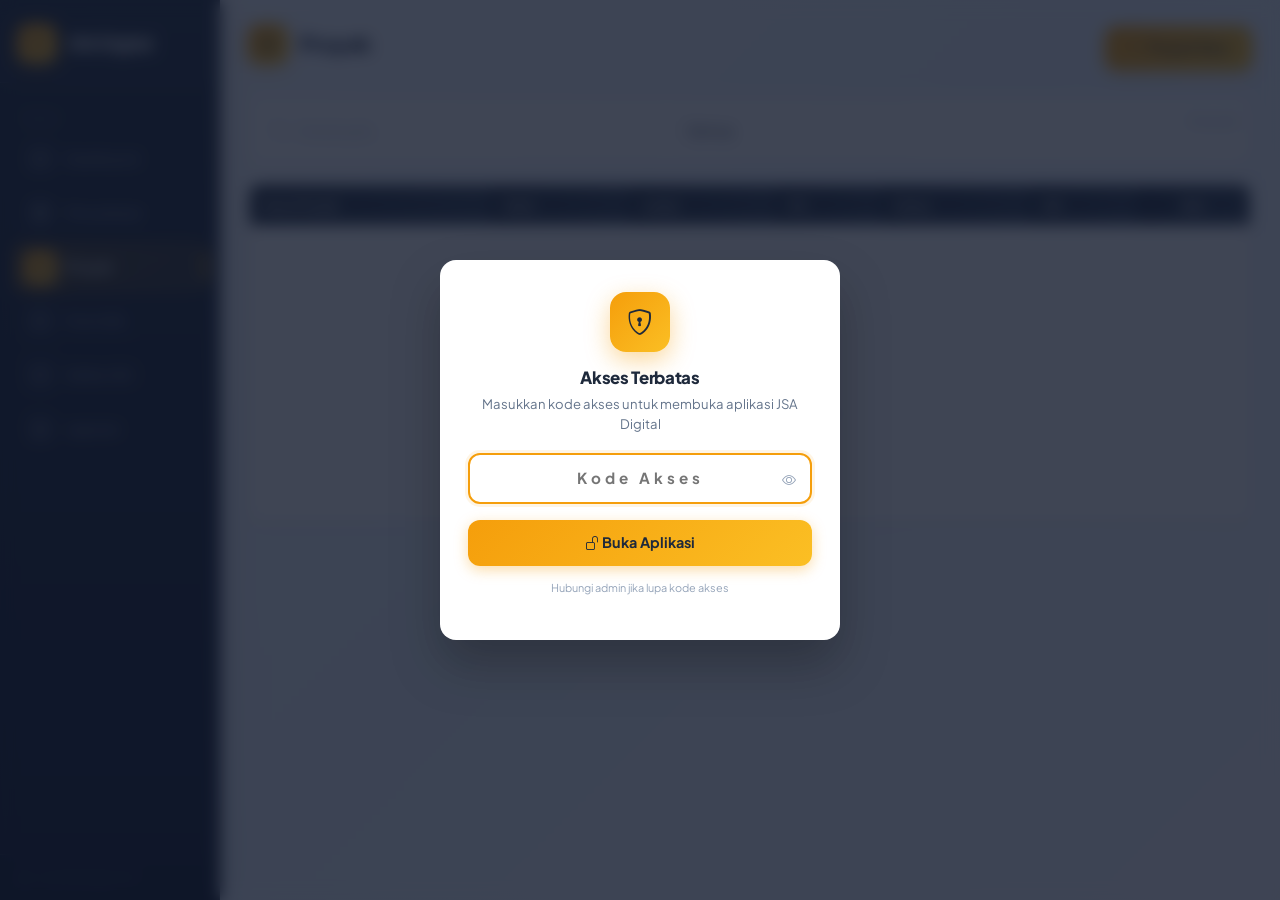
<file: project.html>
<!DOCTYPE html>
<html lang="id">
<head>
  <meta charset="UTF-8">
  <meta name="viewport" content="width=device-width, initial-scale=1.0, viewport-fit=cover">
  <meta name="theme-color" content="#0a1628">
  <title>JSA Digital — Proyek</title>
  <link href="https://cdn.jsdelivr.net/npm/bootstrap@5.3.2/dist/css/bootstrap.min.css" rel="stylesheet">
  <link href="https://cdn.jsdelivr.net/npm/bootstrap-icons@1.11.3/font/bootstrap-icons.css" rel="stylesheet">
  <link href="style.css" rel="stylesheet">
</head>
<body>

<div id="sidebarOverlay" class="sidebar-overlay" onclick="closeSidebar()"></div>

<header class="mobile-header">
  <div class="mobile-header-logo"><i class="bi bi-shield-check"></i></div>
  <div class="mobile-header-info">
    <div class="mobile-header-title">JSA Digital</div>
    <div class="mobile-header-subtitle">Proyek</div>
  </div>
  <div class="mobile-header-right">
    <button class="mobile-icon-btn" onclick="showProjectForm()" title="Proyek Baru"><i class="bi bi-plus-lg"></i></button>
    <button class="mobile-icon-btn" onclick="toggleSidebar()"><i class="bi bi-list"></i></button>
  </div>
</header>

<nav class="sidebar" id="sidebar">
  <div class="sidebar-brand">
    <div class="sidebar-brand-logo"><i class="bi bi-shield-check"></i></div>
    <span class="sidebar-brand-text">JSA Digital</span>
  </div>
  <div class="sidebar-nav">
    <div class="nav-section-label">Main</div>
    <a href="index.html"    class="nav-item"><span class="nav-icon"><i class="bi bi-speedometer2"></i></span> Dashboard</a>
    <a href="company.html"  class="nav-item"><span class="nav-icon"><i class="bi bi-building"></i></span> Perusahaan</a>
    <a href="project.html"  class="nav-item active"><span class="nav-icon"><i class="bi bi-clipboard-data"></i></span> Proyek</a>
    <a href="jsa-form.html" class="nav-item"><span class="nav-icon"><i class="bi bi-journal-plus"></i></span> Form JSA</a>
    <a href="jsa-list.html" class="nav-item"><span class="nav-icon"><i class="bi bi-journal-check"></i></span> Daftar JSA</a>
    <a href="report.html"   class="nav-item"><span class="nav-icon"><i class="bi bi-file-earmark-pdf"></i></span> Laporan</a>
  </div>
  <div class="sidebar-footer"><i class="bi bi-database"></i> Local Storage v2.0</div>
</nav>

<main class="main-content">
  <div class="page-header no-print">
    <h2 class="page-title"><span class="title-icon"><i class="bi bi-clipboard-data"></i></span>Proyek</h2>
    <button class="btn btn-primary btn-lg" onclick="showProjectForm()"><i class="bi bi-plus-lg"></i> Proyek Baru</button>
  </div>

  <!-- Slide-down Form -->
  <div id="projectFormCard" class="card" style="display:none;">
    <div class="card-header" id="formCardTitle"><i class="bi bi-plus-circle"></i> Tambah Proyek Baru</div>
    <div class="card-body">
      <form id="projectForm">
        <input type="hidden" id="projectId">
        <div class="row g-3">
          <div class="col-12">
            <label class="form-label">Nama Proyek <span class="text-danger">*</span></label>
            <input type="text" class="form-control" id="projectName" required placeholder="Pembangunan Gedung A">
          </div>
          <div class="col-sm-6">
            <label class="form-label">Client / Pemberi Kerja</label>
            <input type="text" class="form-control" id="client" placeholder="PT. Client Utama">
          </div>
          <div class="col-sm-6">
            <label class="form-label">Lokasi Proyek</label>
            <input type="text" class="form-control" id="location" placeholder="Kota, Provinsi">
          </div>
          <div class="col-sm-6">
            <label class="form-label">PIC / Penanggung Jawab</label>
            <input type="text" class="form-control" id="pic" placeholder="Nama PIC">
          </div>
          <div class="col-sm-6">
            <label class="form-label">Status</label>
            <select class="form-select" id="statusField">
              <option value="aktif">Aktif</option>
              <option value="tertunda">Tertunda</option>
              <option value="selesai">Selesai</option>
            </select>
          </div>
          <div class="col-sm-6">
            <label class="form-label">Tanggal Mulai</label>
            <input type="date" class="form-control" id="startDate">
          </div>
          <div class="col-sm-6">
            <label class="form-label">Tanggal Selesai</label>
            <input type="date" class="form-control" id="endDate">
          </div>
          <div class="col-12">
            <label class="form-label">Deskripsi</label>
            <textarea class="form-control" id="description" rows="2" placeholder="Deskripsi singkat pekerjaan..."></textarea>
          </div>
        </div>
        <div class="d-flex gap-2 mt-3">
          <button type="submit" class="btn btn-primary"><i class="bi bi-save"></i> Simpan</button>
          <button type="button" class="btn btn-outline-secondary" onclick="hideProjectForm()">Batal</button>
        </div>
      </form>
    </div>
  </div>

  <!-- Filters -->
  <div class="card">
    <div class="card-body" style="padding:12px;">
      <div class="row g-2">
        <div class="col-8 col-sm-5">
          <div class="input-search">
            <i class="bi bi-search"></i>
            <input type="text" class="form-control form-control-sm" id="searchProj" placeholder="Cari proyek..." oninput="loadTable()">
          </div>
        </div>
        <div class="col-4 col-sm-3">
          <select class="form-select form-select-sm" id="filterStatus" onchange="loadTable()">
            <option value="">Semua</option>
            <option value="aktif">Aktif</option>
            <option value="tertunda">Tertunda</option>
            <option value="selesai">Selesai</option>
          </select>
        </div>
        <div class="col-12 col-sm-4 text-sm-end">
          <span id="projCount" style="font-size:.76rem;color:var(--text-3);"></span>
        </div>
      </div>
    </div>
  </div>

  <!-- Desktop Table -->
  <div class="card d-none d-md-block">
    <div class="card-body p-0">
      <div class="table-responsive">
        <table class="table table-hover mb-0">
          <thead>
            <tr>
              <th>Nama Proyek</th>
              <th>Client</th>
              <th>Lokasi</th>
              <th>PIC</th>
              <th>Status</th>
              <th>JSA</th>
              <th class="text-center">Aksi</th>
            </tr>
          </thead>
          <tbody id="projectTableBody">
            <tr><td colspan="7" class="text-center py-5 text-muted">Belum ada proyek</td></tr>
          </tbody>
        </table>
      </div>
    </div>
  </div>

  <!-- Mobile Card List -->
  <div id="projectCardList" class="d-md-none"></div>
</main>

<nav class="bottom-nav">
  <div class="bottom-nav-inner">
    <a href="index.html"    class="bottom-nav-item"><i class="bi bi-speedometer2"></i>Beranda</a>
    <a href="project.html"  class="bottom-nav-item active"><i class="bi bi-clipboard-data"></i>Proyek</a>
    <div class="bottom-nav-fab"><a href="jsa-form.html"><i class="bi bi-plus-lg"></i></a></div>
    <a href="jsa-list.html" class="bottom-nav-item"><i class="bi bi-journal-check"></i>JSA</a>
    <a href="report.html"   class="bottom-nav-item"><i class="bi bi-file-earmark-pdf"></i>Laporan</a>
  </div>
</nav>

<script src="storage.js"></script>
<script src="app.js"></script>
<script>
document.addEventListener('DOMContentLoaded', function() {
  updateAllCompanyLogos();
  loadTable();
  document.getElementById('projectForm').addEventListener('submit', function(e) { e.preventDefault(); saveProject(); });
});

function loadTable() {
  let projects = getAllProjects();
  const q = (document.getElementById('searchProj').value || '').toLowerCase();
  const fs = document.getElementById('filterStatus').value;
  if (q)  projects = projects.filter(p => (p.name||'').toLowerCase().includes(q) || (p.client||'').toLowerCase().includes(q));
  if (fs) projects = projects.filter(p => p.status === fs);
  projects = projects.reverse();
  document.getElementById('projCount').textContent = `${projects.length} proyek`;

  const scls = { aktif:'success', selesai:'secondary', tertunda:'warning' };

  // Desktop table
  const tbody = document.getElementById('projectTableBody');
  if (!projects.length) {
    tbody.innerHTML = '<tr><td colspan="7" class="text-center py-5"><div class="empty-state"><div class="empty-icon"><i class="bi bi-clipboard-x"></i></div><p>Tidak ada proyek ditemukan</p></div></td></tr>';
  } else {
    tbody.innerHTML = projects.map(p => {
      const jc = getJSAByProject(p.id).length;
      const hasJSA = jc > 0;
      return `<tr>
        <td><strong>${p.name}</strong>${p.description?`<br><small class="text-muted">${p.description.substring(0,50)}${p.description.length>50?'...':''}</small>`:''}</td>
        <td>${p.client||'-'}</td>
        <td>${p.location||'-'}</td>
        <td>${p.pic||'-'}</td>
        <td><span class="badge bg-${scls[p.status]||'secondary'}">${p.status}</span></td>
        <td><a href="jsa-list.html?project_id=${p.id}" class="badge bg-info text-decoration-none">${jc} JSA</a></td>
        <td class="text-center" style="white-space:nowrap;">
          <button class="btn btn-xs btn-outline-warning me-1" onclick="editProject('${p.id}')"><i class="bi bi-pencil"></i></button>
          ${hasJSA ? '' : `<a href="jsa-form.html?project_id=${p.id}" class="btn btn-xs btn-outline-primary me-1"><i class="bi bi-journal-plus"></i></a>`}
          <button class="btn btn-xs btn-outline-danger" onclick="deleteProject('${p.id}')"><i class="bi bi-trash"></i></button>
        </td>
      </tr>`;
    }).join('');
  }

  // Mobile cards
  const cardList = document.getElementById('projectCardList');
  if (!projects.length) {
    cardList.innerHTML = '<div class="empty-state"><div class="empty-icon"><i class="bi bi-clipboard-x"></i></div><p>Tidak ada proyek ditemukan</p></div>';
  } else {
    cardList.innerHTML = projects.map(p => {
      const jc = getJSAByProject(p.id).length;
      const hasJSA = jc > 0;
      return `<div class="card" style="border-left:4px solid var(--${p.status==='aktif'?'success':p.status==='selesai'?'text-3':'warning'});">
        <div class="card-body" style="padding:14px;">
          <div style="display:flex;align-items:flex-start;justify-content:space-between;gap:10px;margin-bottom:8px;">
            <div style="flex:1;min-width:0;">
              <div style="font-weight:700;font-size:.9rem;margin-bottom:3px;">${p.name}</div>
              <div style="font-size:.76rem;color:var(--text-3);">${p.client||''} ${p.location?'&bull; '+p.location:''}</div>
            </div>
            <span class="badge bg-${scls[p.status]||'secondary'}">${p.status}</span>
          </div>
          <div style="display:flex;align-items:center;gap:8px;flex-wrap:wrap;">
            ${p.pic?`<span style="font-size:.74rem;color:var(--text-3);"><i class="bi bi-person me-1"></i>${p.pic}</span>`:''}
            ${p.start_date?`<span style="font-size:.74rem;color:var(--text-3);"><i class="bi bi-calendar3 me-1"></i>${formatDate(p.start_date)}</span>`:''}
          </div>
          <div style="display:flex;gap:8px;margin-top:12px;padding-top:10px;border-top:1px solid var(--border);">
            <button class="btn btn-xs btn-outline-warning" onclick="editProject('${p.id}')"><i class="bi bi-pencil"></i> Edit</button>
            ${hasJSA ? '' : `<a href="jsa-form.html?project_id=${p.id}" class="btn btn-xs btn-outline-primary"><i class="bi bi-journal-plus"></i> Buat JSA</a>`}
            <a href="jsa-list.html?project_id=${p.id}" class="btn btn-xs btn-ghost"><i class="bi bi-journal-check"></i> ${jc} JSA</a>
            <button class="btn btn-xs btn-outline-danger ms-auto" onclick="deleteProject('${p.id}')"><i class="bi bi-trash"></i></button>
          </div>
        </div>
      </div>`;
    }).join('');
  }
}

function showProjectForm(data = null) {
  const card = document.getElementById('projectFormCard');
  document.getElementById('projectForm').reset();
  document.getElementById('projectId').value = '';
  if (data) {
    document.getElementById('formCardTitle').innerHTML = '<i class="bi bi-pencil-square"></i> Edit Proyek';
    document.getElementById('projectId').value    = data.id;
    document.getElementById('projectName').value  = data.name          || '';
    document.getElementById('client').value       = data.client        || '';
    document.getElementById('location').value     = data.location      || '';
    document.getElementById('pic').value          = data.pic           || '';
    document.getElementById('startDate').value    = data.start_date    || '';
    document.getElementById('endDate').value      = data.end_date      || '';
    document.getElementById('statusField').value  = data.status        || 'aktif';
    document.getElementById('description').value  = data.description   || '';
  } else {
    document.getElementById('formCardTitle').innerHTML = '<i class="bi bi-plus-circle"></i> Tambah Proyek Baru';
  }
  card.style.display = 'block';
  card.scrollIntoView({ behavior: 'smooth', block: 'start' });
}

function hideProjectForm() { document.getElementById('projectFormCard').style.display = 'none'; }
function editProject(id)   { const p = getProjectById(id); if (p) showProjectForm(p); }

function saveProject() {
  const id = document.getElementById('projectId').value || ('proj_' + Date.now());
  const project = {
    id, company_id:'comp_main',
    name:        document.getElementById('projectName').value.trim(),
    client:      document.getElementById('client').value.trim(),
    location:    document.getElementById('location').value.trim(),
    pic:         document.getElementById('pic').value.trim(),
    start_date:  document.getElementById('startDate').value,
    end_date:    document.getElementById('endDate').value,
    status:      document.getElementById('statusField').value,
    description: document.getElementById('description').value.trim(),
    updated_at:  new Date().toISOString()
  };
  const projects = getAllProjects();
  const idx = projects.findIndex(p => p.id === id);
  if (idx >= 0) { projects[idx] = project; }
  else { project.created_at = new Date().toISOString(); projects.push(project); }
  saveData(STORAGE_KEYS.PROJECTS, projects);
  addAudit(idx >= 0 ? 'UPDATE_PROJECT' : 'CREATE_PROJECT', project.name);
  hideProjectForm();
  loadTable();
  showToast('Proyek berhasil disimpan!', 'success');
}

function deleteProject(id) {
  const p = getProjectById(id);
  if (!confirm(`Hapus proyek "${p?.name}"?\n\nSemua JSA terkait juga akan dihapus.`)) return;
  saveData(STORAGE_KEYS.PROJECTS, getAllProjects().filter(x => x.id !== id));
  saveData(STORAGE_KEYS.JSA, getAllJSA().filter(j => j.project_id !== id));
  addAudit('DELETE_PROJECT', `Proyek ${p?.name||id} dihapus`);
  loadTable();
  showToast('Proyek dihapus.', 'warning');
}
</script>
</body>
</html>
</file>
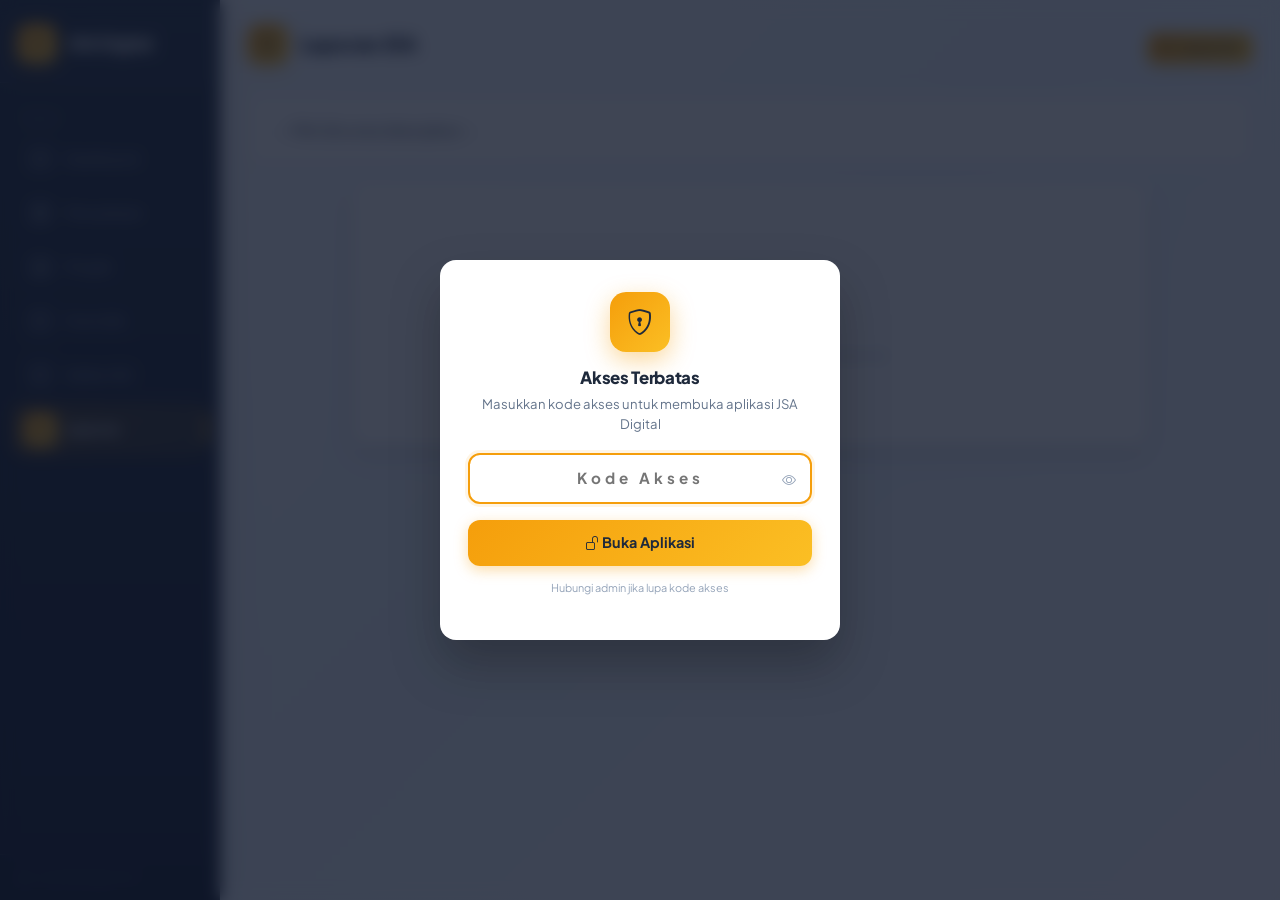
<file: report.html>
<!DOCTYPE html>
<html lang="id">
<head>
  <meta charset="UTF-8">
  <meta name="viewport" content="width=device-width, initial-scale=1.0, viewport-fit=cover">
  <meta name="theme-color" content="#393e46">
  <title>JSA Digital — Laporan</title>
  <link href="https://cdn.jsdelivr.net/npm/bootstrap@5.3.2/dist/css/bootstrap.min.css" rel="stylesheet">
  <link href="https://cdn.jsdelivr.net/npm/bootstrap-icons@1.11.3/font/bootstrap-icons.css" rel="stylesheet">
  <link href="style.css" rel="stylesheet">
  <style>
    .sig-box { border:1px solid #dee2e6; border-radius:8px; padding:10px; text-align:center; min-height:76px; display:flex; flex-direction:column; justify-content:space-between; }
    .sig-name { font-weight:700; font-size:.8rem; border-top:1px solid #dee2e6; padding-top:6px; margin-top:14px; }
    .sig-label { font-size:.7rem; color:#718096; }
  </style>
</head>
<body>

<div id="sidebarOverlay" class="sidebar-overlay" onclick="closeSidebar()"></div>

<header class="mobile-header no-print">
  <div class="mobile-header-logo"><i class="bi bi-shield-check"></i></div>
  <div class="mobile-header-info">
    <div class="mobile-header-title">JSA Digital</div>
    <div class="mobile-header-subtitle">Laporan</div>
  </div>
  <div class="mobile-header-right">
    <button class="mobile-icon-btn" onclick="window.print()" title="Cetak PDF"><i class="bi bi-printer"></i></button>
    <button class="mobile-icon-btn" onclick="toggleSidebar()"><i class="bi bi-list"></i></button>
  </div>
</header>

<nav class="sidebar no-print" id="sidebar">
  <div class="sidebar-brand">
    <div class="sidebar-brand-logo"><i class="bi bi-shield-check"></i></div>
    <span class="sidebar-brand-text">JSA Digital</span>
  </div>
  <div class="sidebar-nav">
    <div class="nav-section-label">Main</div>
    <a href="index.html"    class="nav-item"><span class="nav-icon"><i class="bi bi-speedometer2"></i></span> Dashboard</a>
    <a href="company.html"  class="nav-item"><span class="nav-icon"><i class="bi bi-building"></i></span> Perusahaan</a>
    <a href="project.html"  class="nav-item"><span class="nav-icon"><i class="bi bi-clipboard-data"></i></span> Proyek</a>
    <a href="jsa-form.html" class="nav-item"><span class="nav-icon"><i class="bi bi-journal-plus"></i></span> Form JSA</a>
    <a href="jsa-list.html" class="nav-item"><span class="nav-icon"><i class="bi bi-journal-check"></i></span> Daftar JSA</a>
    <a href="report.html"   class="nav-item active"><span class="nav-icon"><i class="bi bi-file-earmark-pdf"></i></span> Laporan</a>
  </div>
  <div class="sidebar-footer"><i class="bi bi-database"></i> Local Storage v2.0</div>
</nav>

<main class="main-content">
  <!-- Toolbar -->
  <div class="page-header no-print">
    <h2 class="page-title"><span class="title-icon"><i class="bi bi-file-earmark-pdf"></i></span>Laporan JSA</h2>
    <div class="d-flex gap-2 align-items-center flex-wrap">
      <a id="editLink" href="jsa-form.html" class="btn btn-outline-primary btn-sm" style="display:none;"><i class="bi bi-pencil"></i> Edit</a>
      <button class="btn btn-primary btn-sm" onclick="window.print()"><i class="bi bi-printer"></i> Cetak PDF</button>
    </div>
  </div>

  <!-- JSA Selector -->
  <div class="card no-print">
    <div class="card-body" style="padding:12px;">
      <div class="row g-2 align-items-center">
        <div class="col">
          <select class="form-select" id="jsaSelect" onchange="loadReport()">
            <option value="">-- Pilih JSA untuk ditampilkan --</option>
          </select>
        </div>
      </div>
    </div>
  </div>

  <!-- Report Output -->
  <div id="reportOutput">
    <div class="report-container">
      <div class="empty-state"><div class="empty-icon"><i class="bi bi-file-earmark-text"></i></div><p>Pilih JSA di atas untuk menampilkan laporan</p></div>
    </div>
  </div>
</main>

<nav class="bottom-nav no-print">
  <div class="bottom-nav-inner">
    <a href="index.html"    class="bottom-nav-item"><i class="bi bi-speedometer2"></i>Beranda</a>
    <a href="project.html"  class="bottom-nav-item"><i class="bi bi-clipboard-data"></i>Proyek</a>
    <div class="bottom-nav-fab"><a href="jsa-form.html"><i class="bi bi-plus-lg"></i></a></div>
    <a href="jsa-list.html" class="bottom-nav-item"><i class="bi bi-journal-check"></i>JSA</a>
    <a href="report.html"   class="bottom-nav-item active"><i class="bi bi-file-earmark-pdf"></i>Laporan</a>
  </div>
</nav>

<script src="storage.js"></script>
<script src="app.js"></script>
<script>
document.addEventListener('DOMContentLoaded', function() {
  updateAllCompanyLogos();
  populateSelect();
  const id = new URLSearchParams(window.location.search).get('jsa_id');
  if (id) { document.getElementById('jsaSelect').value = id; loadReport(); }
});

function populateSelect() {
  const sel = document.getElementById('jsaSelect');
  const jsas = getAllJSA().sort((a,b) => new Date(b.updated_at||b.created_at) - new Date(a.updated_at||a.created_at));
  jsas.forEach(j => {
    const o = document.createElement('option');
    o.value = j.id;
    o.textContent = `${j.document_number} — ${j.job_name}`;
    sel.appendChild(o);
  });
}

function loadReport() {
  const id = document.getElementById('jsaSelect').value;
  if (!id) return;
  const jsa = getJSAById(id), proj = jsa ? getProjectById(jsa.project_id) : null, co = getCompany();
  if (!jsa) { document.getElementById('reportOutput').innerHTML = '<div class="alert alert-danger m-3">JSA tidak ditemukan.</div>'; return; }

  const el = document.getElementById('editLink');
  el.href = 'jsa-form.html?jsa_id=' + jsa.id;
  el.style.display = 'inline-flex';

  const scColors = { draft:'#6c757d', review:'#d97706', approved:'#16a34a', rejected:'#dc3545' };
  const ppeList  = getPPEList(jsa.ppe||{});
  const permitKeys = ['hot_work','confined_space','working_height','electrical','lifting','excavation','pressure_test','radiation'];
  const activePermits = permitKeys.filter(k => jsa.permits?.[k]?.required);

  const sec  = (n,t) => `<div class="report-section-title">${n}. ${t}</div>`;
  const tbl  = rows => `<table class="table table-bordered table-sm mb-0">${rows}</table>`;
  const row2 = (lbl, val) => `<tr><td width="28%" style="font-weight:600;background:#f8fafc;font-size:.76rem;">${lbl}</td><td style="font-size:.78rem;">${val||'-'}</td></tr>`;

  let html = `<div class="report-container">`;

  // ── Header ──────────────────────────────────────────
  html += `<div class="report-header">
    <div class="row align-items-center g-2">
      <div class="col-2">${co?.logo?`<img src="${co.logo}" class="report-logo" alt="Logo">`:`<div style="width:70px;height:50px;background:#e2e8f0;border-radius:6px;display:flex;align-items:center;justify-content:center;font-size:.62rem;color:#718096;">LOGO</div>`}</div>
      <div class="col-8 text-center">
        <div style="font-size:1rem;font-weight:800;color:#393e46;text-transform:uppercase;letter-spacing:.4px;font-family:'Plus Jakarta Sans',sans-serif;">JOB SAFETY ANALYSIS (JSA)</div>
        <div style="font-size:.78rem;color:#718096;margin-top:1px;">${co?.name||'Nama Perusahaan'}</div>
        ${co?.address?`<div style="font-size:.68rem;color:#a0aec0;">${co.address}</div>`:''}
      </div>
      <div class="col-2 text-end">
        <div style="font-size:.76rem;font-weight:700;">${jsa.document_number}</div>
        <div style="font-size:.7rem;color:#718096;">Rev: ${jsa.revision||'0'}</div>
        <div style="margin-top:4px;"><span style="background:${scColors[jsa.status]||'#6c757d'};color:white;padding:2px 7px;border-radius:8px;font-weight:700;font-size:.66rem;">${(jsa.status||'').toUpperCase()}</span></div>
      </div>
    </div>
  </div>`;

  // ── 1. Informasi Umum ────────────────────────────────
  html += sec(1,'INFORMASI UMUM');
  html += tbl(`<tbody>
    ${row2('Nama Pekerjaan','<strong>'+jsa.job_name+'</strong>')}
    ${row2('Proyek',proj?`${proj.name} &nbsp;|&nbsp; Client: ${proj.client||'-'}`:'-')}
    ${row2('Lokasi',proj?.location||'-')}
    ${row2('Tanggal',formatDate(jsa.date))}
    ${row2('PIC Proyek',proj?.pic||'-')}
  </tbody>`);

  // ── 2. Peralatan ─────────────────────────────────────
  html += sec(2,'PERALATAN & MATERIAL');
  html += tbl(`<tbody>
    ${row2('Alat Kerja',(jsa.tools||[]).join(', ')||'-')}
    ${row2('Material',(jsa.materials||[]).join(', ')||'-')}
    ${row2('Bahan Berbahaya B3',(jsa.hazardous_materials||[]).join(', ')||'-')}
  </tbody>`);

  // ── 3. APD ───────────────────────────────────────────
  html += sec(3,'APD WAJIB DIGUNAKAN');
  html += `<div style="padding:8px 0;">`;
  if (ppeList.length) {
    html += ppeList.map(p=>`<span style="display:inline-block;background:#fef9e7;color:#393e46;border:1px solid #fde68a;padding:2px 8px;border-radius:10px;margin:2px;font-size:.74rem;font-weight:600;">${p}</span>`).join('');
  } else { html += '<span style="color:#718096;font-size:.78rem;">-</span>'; }
  html += `</div>`;

  // ── 4. Identifikasi Bahaya ───────────────────────────
  html += sec(4,'IDENTIFIKASI BAHAYA & PENGENDALIAN RISIKO');
  if (jsa.hazard_identification?.length) {
    html += `<table class="table table-bordered table-sm">
      <thead style="background:#393e46;color:white;font-size:.72rem;">
        <tr><th>No</th><th>Tahapan Kerja</th><th>Potensi Bahaya</th><th>Dampak</th><th>Keparahan</th><th>Kemungkinan</th><th>Tingkat Risiko</th><th>Pengendalian</th></tr>
      </thead><tbody>`;
    jsa.hazard_identification.forEach((h,i)=>{
      const risk = calculateRisk(h.severity, h.likelihood);
      const riskColors = { Rendah:'#dcfce7', Sedang:'#fef9c3', Tinggi:'#ffedd5', Ekstrim:'#fee2e2' };
      const riskFg     = { Rendah:'#15803d', Sedang:'#a16207', Tinggi:'#c2410c', Ekstrim:'#b91c1c' };
      html+=`<tr style="font-size:.74rem;">
        <td class="text-center">${i+1}</td><td>${h.step||'-'}</td><td>${h.danger||'-'}</td>
        <td>${h.impact||'-'}</td>
        <td class="text-center">${h.severity||'-'}</td>
        <td class="text-center">${h.likelihood||'-'}</td>
        <td class="text-center"><span style="background:${riskColors[risk.category]||'#f1f5f9'};color:${riskFg[risk.category]||'#64748b'};padding:2px 7px;border-radius:8px;font-weight:700;font-size:.68rem;">${risk.level>0?`${risk.level} - ${risk.category}`:'-'}</span></td>
        <td>${h.control||'-'}</td>
      </tr>`;
    });
    html += `</tbody></table>`;
  } else { html += '<p class="text-muted" style="font-size:.78rem;">Tidak ada data.</p>'; }

  // ── 5. Tindakan Darurat ──────────────────────────────
  html += sec(5,'TINDAKAN DARURAT');
  html += tbl(`<tbody>
    ${row2('Jenis Kondisi Darurat',jsa.emergency?.type)}
    ${row2('Prosedur',jsa.emergency?.procedure?`<div style="white-space:pre-line;font-size:.76rem;">${jsa.emergency.procedure}</div>`:'-')}
    ${row2('Titik Kumpul',jsa.emergency?.assembly_point)}
    ${row2('Nomor Darurat',jsa.emergency?.emergency_number)}
  </tbody>`);

  // ── 6. Man Power ─────────────────────────────────────
  html += sec(6,'DATA MAN POWER');
  if (jsa.manpower?.length) {
    html += `<table class="table table-bordered table-sm"><thead style="background:#393e46;color:white;font-size:.72rem;"><tr><th>No</th><th>Nama</th><th>Jabatan</th></tr></thead><tbody>`;
    jsa.manpower.forEach((m,i)=>{ html+=`<tr style="font-size:.74rem;"><td>${i+1}</td><td>${m.name||'-'}</td><td>${m.position||'-'}</td></tr>`; });
    html += `</tbody></table>`;
  } else { html += '<p class="text-muted" style="font-size:.78rem;">Tidak ada data.</p>'; }

  // ── 7. Permit ────────────────────────────────────────
  html += sec(7,'PERMIT TO WORK (PTW)');
  if (activePermits.length) {
    html += `<div style="padding:8px 0;">`;
    activePermits.forEach(key=>{
      html += `<span style="display:inline-block;background:#fff7ed;color:#9a3412;border:1px solid #fed7aa;padding:3px 10px;border-radius:10px;margin:2px;font-size:.74rem;font-weight:600;">${PERMIT_LABELS[key]||key}</span>`;
    });
    if(jsa.permits?.other) html += `<br><span style="display:inline-block;background:#f0fdf4;color:#166534;border:1px solid #bbf7d0;padding:3px 10px;border-radius:10px;margin:4px 2px 2px;font-size:.74rem;font-weight:600;">Lainnya: ${jsa.permits.other}</span>`;
    html += `</div>`;
  } else { html += '<p class="text-muted" style="font-size:.78rem;">Tidak ada permit yang diperlukan.</p>'; }

  // ── 8. Approval ──────────────────────────────────────
  html += sec(8,'PENGESAHAN DOKUMEN');
  html += `<div class="row g-2 mt-1">
    <div class="col-4"><div class="sig-box"><div class="sig-label">Disusun Oleh</div><div class="sig-name">${jsa.prepared_by||'&nbsp;'}</div></div></div>
    <div class="col-4"><div class="sig-box"><div class="sig-label">Diperiksa Oleh</div><div class="sig-name">${jsa.reviewed_by||'&nbsp;'}</div></div></div>
    <div class="col-4"><div class="sig-box"><div class="sig-label">Disetujui Oleh</div><div class="sig-name">${jsa.approved_by||'&nbsp;'}</div></div></div>
  </div>`;

  // ── Footer ───────────────────────────────────────────
  html += `<div class="text-center mt-4 pt-3 border-top" style="font-size:.66rem;color:#a0aec0;">
    JSA Digital v2.0 &nbsp;&bull;&nbsp; ${co?.name||''} &nbsp;&bull;&nbsp; ${new Date().toLocaleDateString('id-ID',{year:'numeric',month:'long',day:'numeric'})}
  </div>`;

  html += `</div>`;
  document.getElementById('reportOutput').innerHTML = html;
}
</script>
</body>
</html>
</file>
<file: style.css>
/* ============================================================
   JSA PRO — MOBILE-FIRST DESIGN SYSTEM v3.1
   Aesthetic: Modern Safety meets Vibrant Mobile App
   Font: Plus Jakarta Sans
   ============================================================ */

@import url('https://fonts.googleapis.com/css2?family=Plus+Jakarta+Sans:wght@300;400;500;600;700;800&display=swap');

/* ── Design Tokens ─────────────────────────────────────── */
:root {
  --grey:        #1e293b;
  --grey-mid:    #334155;
  --grey-light:  #475569;
  --yellow:      #f59e0b;
  --yellow-soft: #fbbf24;
  --yellow-glow: rgba(245, 158, 11, .2);
  --blue:        #3b82f6;
  --blue-soft:   #60a5fa;
  --indigo:      #6366f1;
  --purple:      #8b5cf6;
  --surface:     #ffffff;
  --surface-2:   #f8fafc;
  --surface-3:   #f1f5f9;
  --border:      rgba(0,0,0,.06);
  --border-mid:  rgba(0,0,0,.1);
  --text:        #0f172a;
  --text-2:      #475569;
  --text-3:      #94a3b8;
  --success:     #10b981;
  --success-bg:  #ecfdf5;
  --warning:     #f59e0b;
  --warning-bg:  #fffbeb;
  --danger:      #ef4444;
  --danger-bg:   #fef2f2;
  --info:        #06b6d4;
  --info-bg:     #ecfeff;
  --risk-low-bg:     #dcfce7; --risk-low-fg:     #15803d;
  --risk-med-bg:     #fef9c3; --risk-med-fg:     #a16207;
  --risk-high-bg:    #ffedd5; --risk-high-fg:    #c2410c;
  --risk-ext-bg:     #fee2e2; --risk-ext-fg:     #b91c1c;
  --sidebar-w:   220px;
  --header-h:    58px;
  --bottom-nav-h:64px;
  --radius-sm:   8px;
  --radius:      10px;
  --radius-lg:   12px;
  --shadow-sm:   0 1px 3px rgba(0,0,0,.04), 0 1px 2px rgba(0,0,0,.06);
  --shadow:      0 4px 6px rgba(0,0,0,.04), 0 2px 4px rgba(0,0,0,.06);
  --shadow-lg:   0 10px 25px rgba(0,0,0,.08), 0 4px 10px rgba(0,0,0,.06);
  --shadow-yellow: 0 4px 14px rgba(245, 158, 11, .3);
  --font-display:'Plus Jakarta Sans', sans-serif;
  --font-body:   'Plus Jakarta Sans', sans-serif;
  --ease:        cubic-bezier(.4,0,.2,1);
  --ease-spring: cubic-bezier(.34,1.56,.64,1);
}

/* ── Reset ─────────────────────────────────────────────── */
*, *::before, *::after { box-sizing: border-box; margin: 0; padding: 0; }
html { scroll-behavior: smooth; -webkit-tap-highlight-color: transparent; }
body {
  font-family: var(--font-body);
  background: linear-gradient(135deg, #f8fafc 0%, #eff6ff 50%, #f8fafc 100%);
  color: var(--text);
  font-size: 14px;
  line-height: 1.5;
  min-height: 100vh;
  -webkit-font-smoothing: antialiased;
  overscroll-behavior: none;
}

/* ── Typography ────────────────────────────────────────── */
h1,h2,h3,h4 { font-family: var(--font-display); letter-spacing: -.02em; line-height: 1.2; }
h1 { font-size: clamp(1.2rem,4vw,1.8rem); font-weight: 800; }
h2 { font-size: clamp(1rem,3vw,1.3rem); font-weight: 700; }
h3 { font-size: clamp(.9rem,2.5vw,1.05rem); font-weight: 700; }
h4 { font-size: .92rem; font-weight: 600; }
h5,h6 { font-family: var(--font-body); font-size: .86rem; font-weight: 600; }
/* Bootstrap override guard */
h1,.h1{font-size:clamp(1.2rem,4vw,1.8rem)!important;}
h2,.h2{font-size:clamp(1rem,3vw,1.3rem)!important;}
h3,.h3{font-size:clamp(.9rem,2.5vw,1.05rem)!important;}
h4,.h4{font-size:.92rem!important;}
h5,.h5{font-size:.86rem!important;}
h6,.h6{font-size:.8rem!important;}
p { font-size: .875rem; color: var(--text-2); margin-bottom: .75rem; }
small,.small { font-size: .75rem; }

/* ── Desktop Sidebar ───────────────────────────────────── */
.sidebar {
  background: linear-gradient(180deg, #1e293b 0%, #0f172a 100%);
  width: var(--sidebar-w);
  position: fixed;
  inset: 0 auto 0 0;
  z-index: 200;
  display: flex;
  flex-direction: column;
  overflow: hidden;
  transition: transform .3s var(--ease);
  box-shadow: 2px 0 30px rgba(0,0,0,.15);
  border-right: 1px solid rgba(255,255,255,.05);
}
.sidebar-brand {
  padding: 24px 18px 20px;
  display: flex;
  align-items: center;
  gap: 12px;
  border-bottom: 1px solid rgba(255,255,255,.08);
  background: rgba(255,255,255,.02);
}
.sidebar-brand-logo {
  width: 38px; height: 38px;
  background: linear-gradient(135deg, #f59e0b 0%, #fbbf24 100%);
  border-radius: 10px;
  display: flex; align-items: center; justify-content: center;
  font-size: 1rem; color: #1e293b;
  box-shadow: 0 4px 15px rgba(245, 158, 11, .4);
  flex-shrink: 0;
}
.sidebar-brand-text {
  font-family: var(--font-display);
  font-size: 1.1rem; font-weight: 800; color: #ffffff; letter-spacing: -.03em;
}

.sidebar-nav { flex:1; padding: 16px 12px; overflow-y:auto; scrollbar-width:none; }
.sidebar-nav::-webkit-scrollbar { display: none; }
.nav-section-label {
  font-size: .65rem; font-weight: 700; letter-spacing: 1.5px;
  text-transform: uppercase; color: rgba(255,255,255,.2);
  padding: 12px 12px 6px;
}
.nav-item {
  display: flex; align-items: center; gap: 10px;
  padding: 10px 12px; margin-bottom: 2px;
  color: rgba(255,255,255,.55);
  text-decoration: none; font-size: .84rem; font-weight: 500;
  border-radius: 10px; transition: all .2s var(--ease); position: relative;
}
.nav-item .nav-icon {
  width: 32px; height: 32px; border-radius: 8px;
  display: flex; align-items: center; justify-content: center;
  font-size: .9rem; flex-shrink: 0;
  background: rgba(255,255,255,.05);
  transition: all .2s var(--ease);
}
.nav-item:hover { color: rgba(255,255,255,.9); background: rgba(255,255,255,.06); transform: translateX(3px); }
.nav-item.active { 
  color: #ffffff; font-weight: 600; 
  background: linear-gradient(135deg, rgba(245, 158, 11, .2) 0%, rgba(251, 191, 36, .1) 100%);
  box-shadow: 0 2px 8px rgba(245, 158, 11, .1);
}
.nav-item.active .nav-icon { 
  background: linear-gradient(135deg, #f59e0b 0%, #fbbf24 100%);
  color: #1e293b;
  box-shadow: 0 4px 12px rgba(245, 158, 11, .5); 
}
.nav-item.active::after {
  content: ''; position: absolute; right: 0; top: 20%; bottom: 20%;
  width: 3px; background: linear-gradient(180deg, #f59e0b, #fbbf24);
  border-radius: 3px 0 0 3px;
}
.sidebar-footer {
  padding: 14px 18px; border-top: 1px solid rgba(255,255,255,.08);
  font-size: .7rem; color: rgba(255,255,255,.2);
  display: flex; align-items: center; gap: 8px;
  background: rgba(0,0,0,.1);
}

/* ── Overlay ───────────────────────────────────────────── */
.sidebar-overlay {
  display: none; position: fixed; inset: 0;
  background: rgba(15,23,42,.6); backdrop-filter: blur(4px);
  z-index: 199; opacity: 0; transition: opacity .3s var(--ease);
}
.sidebar-overlay.show { display: block; opacity: 1; }

/* ── Mobile Top Header ─────────────────────────────────── */
.mobile-header {
  display: none;
  position: fixed; top: 0; left: 0; right: 0;
  height: var(--header-h);
  background: linear-gradient(135deg, #1e293b 0%, #0f172a 100%);
  z-index: 150;
  align-items: center;
  padding: 0 14px;
  gap: 10px;
  border-bottom: 1px solid rgba(255,255,255,.06);
  box-shadow: 0 2px 20px rgba(0,0,0,.2);
}
.mobile-header-logo {
  width: 34px; height: 34px;
  background: linear-gradient(135deg, #f59e0b 0%, #fbbf24 100%);
  border-radius: 9px;
  display: flex; align-items: center; justify-content: center;
  font-size: .9rem; color: #1e293b;
  box-shadow: 0 3px 12px rgba(245, 158, 11, .4);
  flex-shrink: 0;
}
.mobile-header-info { flex: 1; min-width: 0; }
.mobile-header-title {
  font-family: var(--font-display);
  font-size: .92rem; font-weight: 800; color: #ffffff;
  letter-spacing: -.02em; line-height: 1.1;
}
.mobile-header-subtitle { font-size: .68rem; color: rgba(255,255,255,.35); }
.mobile-header-right { display: flex; align-items: center; gap: 8px; }
.mobile-icon-btn {
  width: 36px; height: 36px; border-radius: 10px;
  background: rgba(255,255,255,.08); border: none;
  color: rgba(255,255,255,.7);
  display: flex; align-items: center; justify-content: center;
  font-size: .95rem; cursor: pointer; transition: all .2s var(--ease);
}
.mobile-icon-btn:active { transform: scale(.9); background: rgba(255,255,255,.15); }

/* ── Bottom Navigation ─────────────────────────────────── */
.bottom-nav {
  display: none;
  position: fixed; bottom: 0; left: 0; right: 0;
  height: var(--bottom-nav-h);
  background: rgba(255,255,255,.95);
  backdrop-filter: blur(20px);
  border-top: 1px solid var(--border);
  z-index: 150;
  box-shadow: 0 -4px 30px rgba(0,0,0,.06);
  padding-bottom: env(safe-area-inset-bottom);
}
.bottom-nav-inner {
  display: flex; align-items: center;
  height: calc(var(--bottom-nav-h) - env(safe-area-inset-bottom));
  padding: 0 4px;
}
.bottom-nav-item {
  display: flex; flex-direction: column; align-items: center; gap: 3px;
  flex: 1; padding: 6px 4px;
  text-decoration: none; color: var(--text-3);
  font-size: .6rem; font-weight: 700; letter-spacing: .3px;
  border-radius: 12px; transition: all .2s var(--ease);
  text-transform: uppercase;
}
.bottom-nav-item i { font-size: 1.2rem; transition: transform .22s var(--ease-spring); display: block; }
.bottom-nav-item:active i { transform: scale(.85); }
.bottom-nav-item.active { color: #f59e0b; }
.bottom-nav-item.active i { transform: translateY(-2px) scale(1.15); filter: drop-shadow(0 2px 4px rgba(245,158,11,.3)); }
.bottom-nav-fab {
  flex: 1.2;
  display: flex; align-items: center; justify-content: center;
  margin-top: -28px;
}
.bottom-nav-fab a {
  width: 54px; height: 54px;
  background: linear-gradient(135deg, #f59e0b 0%, #fbbf24 100%);
  border-radius: 16px;
  display: flex; align-items: center; justify-content: center;
  font-size: 1.35rem; color: #1e293b; text-decoration: none;
  box-shadow: 0 6px 20px rgba(245, 158, 11, .4);
  transition: all .22s var(--ease-spring);
}
.bottom-nav-fab a:active { transform: scale(.88); color: #1e293b; }

/* ── Main Content ──────────────────────────────────────── */
.main-content {
  margin-left: var(--sidebar-w);
  min-height: 100vh;
  padding: 24px 28px 32px;
  transition: margin-left .3s var(--ease);
}

/* ── Page Header ───────────────────────────────────────── */
.page-header {
  display: flex; align-items: center;
  justify-content: space-between;
  margin-bottom: 24px; gap: 14px;
}
.page-title {
  font-family: var(--font-display);
  font-size: 1.4rem; font-weight: 800;
  color: var(--text); display: flex; align-items: center; gap: 12px;
  letter-spacing: -.03em;
}
.page-title .title-icon {
  width: 40px; height: 40px;
  background: linear-gradient(135deg, #f59e0b 0%, #fbbf24 100%);
  border-radius: 12px; display: flex; align-items: center; justify-content: center;
  font-size: 1rem; color: #1e293b; box-shadow: 0 4px 15px rgba(245, 158, 11, .35); flex-shrink: 0;
}

/* ── Cards ─────────────────────────────────────────────── */
.card {
  background: var(--surface);
  border: 1px solid var(--border);
  border-radius: var(--radius-lg);
  box-shadow: var(--shadow-sm);
  overflow: hidden;
  transition: box-shadow .25s, transform .25s;
  margin-bottom: 18px;
}
.card:hover { box-shadow: var(--shadow-lg); transform: translateY(-1px); }
.card-header {
  padding: 14px 18px; border-bottom: 1px solid var(--border);
  font-family: var(--font-display); font-size: .88rem; font-weight: 700;
  color: var(--text); display: flex; align-items: center; gap: 10px;
  background: linear-gradient(135deg, #f8fafc 0%, #f1f5f9 100%);
}
.card-header i { color: #f59e0b; font-size: .95rem; }
.card-header .ms-auto { margin-left: auto; }
.card-body { padding: 18px; }
.card-footer { padding: 12px 18px; background: var(--surface-2); border-top: 1px solid var(--border); }

/* ── Stat Grid ─────────────────────────────────────────── */
.stat-grid {
  display: grid;
  grid-template-columns: repeat(2, 1fr);
  gap: 14px; margin-bottom: 20px;
}
.stat-card {
  background: var(--surface); border: 1px solid var(--border);
  border-radius: var(--radius-lg); padding: 18px 16px;
  box-shadow: var(--shadow-sm); transition: all .25s var(--ease);
  position: relative; overflow: hidden;
}
.stat-card:hover { box-shadow: var(--shadow-lg); transform: translateY(-2px); }
.stat-card:active { transform: scale(.97); }
.stat-card::before {
  content: '';
  position: absolute;
  top: -20px; right: -20px;
  width: 80px; height: 80px;
  border-radius: 50%;
  opacity: .05;
  transition: opacity .3s;
}
.stat-card:hover::before { opacity: .08; }
.stat-card-icon {
  width: 42px; height: 42px; border-radius: 12px;
  display: flex; align-items: center; justify-content: center;
  font-size: 1.1rem; margin-bottom: 12px;
  position: relative; z-index: 1;
}
.stat-card-value {
  font-family: var(--font-display);
  font-size: 1.8rem; font-weight: 800; line-height: 1;
  margin-bottom: 4px; letter-spacing: -.04em;
  position: relative; z-index: 1;
}
.stat-card-label { font-size: .7rem; color: var(--text-3); font-weight: 700; text-transform: uppercase; letter-spacing: .8px; position: relative; z-index: 1; }
.stat-card-trend { font-size: .74rem; color: var(--text-3); margin-top: 8px; position: relative; z-index: 1; }
.stat-blue  { border-top: 4px solid #f59e0b; }
.stat-green { border-top: 4px solid #10b981; }
.stat-amber { border-top: 4px solid #f59e0b; }
.stat-red   { border-top: 4px solid #ef4444; }
.stat-blue  .stat-card-icon { background: linear-gradient(135deg, rgba(245,158,11,.12), rgba(251,191,36,.08)); color: #f59e0b; }
.stat-green .stat-card-icon { background: linear-gradient(135deg, rgba(16,185,129,.12), rgba(52,211,153,.08)); color: #10b981; }
.stat-amber .stat-card-icon { background: linear-gradient(135deg, rgba(245,158,11,.12), rgba(251,191,36,.08)); color: #f59e0b; }
.stat-red   .stat-card-icon { background: linear-gradient(135deg, rgba(239,68,68,.12), rgba(248,113,113,.08)); color: #ef4444; }
.stat-blue  .stat-card-value { color: #f59e0b; }
.stat-green .stat-card-value { color: #10b981; }
.stat-amber .stat-card-value { color: #f59e0b; }
.stat-red   .stat-card-value { color: #ef4444; }
.stat-blue::before  { background: #f59e0b; }
.stat-green::before { background: #10b981; }
.stat-amber::before { background: #f59e0b; }
.stat-red::before   { background: #ef4444; }

/* ── List Items ────────────────────────────────────────── */
.list-item {
  display: flex; align-items: center; gap: 14px;
  padding: 14px 16px; border-bottom: 1px solid var(--border);
  text-decoration: none; color: var(--text);
  transition: background .15s, transform .15s; position: relative;
}
.list-item:last-child { border-bottom: none; }
.list-item:active,.list-item:hover { background: linear-gradient(135deg, #f8fafc, #eff6ff); transform: translateX(2px); }
.list-item-icon {
  width: 42px; height: 42px; border-radius: 12px;
  display: flex; align-items: center; justify-content: center;
  font-size: .95rem; flex-shrink: 0;
  background: linear-gradient(135deg, #f1f5f9, #e2e8f0); color: var(--text-2);
}
.list-item-title { font-size: .86rem; font-weight: 700; margin-bottom: 3px; color: var(--text); }
.list-item-sub   { font-size: .74rem; color: var(--text-3); }
.list-item-end   { margin-left: auto; display: flex; flex-direction: column; align-items: flex-end; gap: 5px; flex-shrink: 0; }

/* ── Badges ────────────────────────────────────────────── */
.badge { font-family: var(--font-body); padding: 4px 10px; border-radius: 20px; font-size: .72rem; font-weight: 700; letter-spacing: .2px; }
.risk-low     { background: var(--risk-low-bg);  color: var(--risk-low-fg);  font-weight:700; }
.risk-medium  { background: var(--risk-med-bg);  color: var(--risk-med-fg);  font-weight:700; }
.risk-high    { background: var(--risk-high-bg); color: var(--risk-high-fg); font-weight:700; }
.risk-extreme { background: var(--risk-ext-bg);  color: var(--risk-ext-fg);  font-weight:700; }
.badge-risk {
  display: inline-flex; align-items: center;
  padding: 4px 10px; border-radius: 20px; font-size: .72rem; font-weight: 700;
}

/* ── Buttons ───────────────────────────────────────────── */
.btn {
  font-family: var(--font-body); font-size: .84rem; font-weight: 600;
  border-radius: var(--radius-sm); padding: 9px 16px;
  transition: all .2s var(--ease);
  display: inline-flex; align-items: center; gap: 7px;
  border: none; cursor: pointer; text-decoration: none;
}
.btn:active { transform: scale(.96); }
.btn-lg { padding: 11px 22px; font-size: .9rem; border-radius: 12px; }
.btn-sm { padding: 6px 12px; font-size: .76rem; border-radius: 8px; }
.btn-xs { padding: 4px 9px; font-size: .7rem; border-radius: 7px; }
.btn-primary {
  background: linear-gradient(135deg, #f59e0b 0%, #fbbf24 100%);
  color: #1e293b; box-shadow: 0 4px 14px rgba(245, 158, 11, .35);
}
.btn-primary:hover { box-shadow: 0 6px 22px rgba(245, 158, 11, .45); transform: translateY(-2px); color: #1e293b; }
.btn-success { background: linear-gradient(135deg, #10b981 0%, #34d399 100%); color: #ffffff; box-shadow: 0 4px 14px rgba(16,185,129,.35); }
.btn-success:hover { color: #ffffff; transform: translateY(-2px); box-shadow: 0 6px 22px rgba(16,185,129,.45); }
.btn-outline-primary { background: transparent; color: #f59e0b; border: 1.5px solid #f59e0b; }
.btn-outline-primary:hover { background: rgba(245,158,11,.08); color: #1e293b; }
.btn-outline-secondary { background: transparent; color: var(--text-2); border: 1.5px solid var(--border-mid); }
.btn-outline-secondary:hover { background: var(--surface-3); color: var(--text); }
.btn-outline-danger { background: transparent; color: #ef4444; border: 1.5px solid #ef4444; }
.btn-outline-danger:hover { background: #fef2f2; color: #dc2626; }
.btn-outline-warning { background: transparent; color: #f59e0b; border: 1.5px solid #f59e0b; }
.btn-outline-warning:hover { background: #fffbeb; color: #d97706; }
.btn-outline-info { background: transparent; color: #06b6d4; border: 1.5px solid #06b6d4; }
.btn-outline-info:hover { background: #ecfeff; color: #0891b2; }
.btn-ghost { background: var(--surface-3); color: var(--text-2); border: none; }
.btn-ghost:hover { background: #e2e8f0; }

/* ── Forms ─────────────────────────────────────────────── */
.form-control,.form-select {
  font-family: var(--font-body); font-size: .875rem;
  border: 1.5px solid var(--border-mid); border-radius: var(--radius-sm);
  padding: 10px 14px; background: var(--surface); color: var(--text);
  transition: border-color .2s, box-shadow .2s; width: 100%;
}
.form-control:focus,.form-select:focus {
  border-color: #f59e0b; box-shadow: 0 0 0 3px rgba(245,158,11,.1); outline: none;
}
.form-control::placeholder { color: var(--text-3); }
.form-label { font-size: .8rem; font-weight: 600; color: var(--text-2); margin-bottom: 6px; display: block; }
.form-text { font-size: .74rem; color: var(--text-3); margin-top: 4px; }
.form-check-input:checked { background-color: #f59e0b; border-color: #f59e0b; }
.form-check-label { font-size: .84rem; }
textarea.form-control { resize: vertical; min-height: 68px; }
.input-search { position: relative; }
.input-search i { position: absolute; left: 12px; top: 50%; transform: translateY(-50%); color: var(--text-3); font-size: .85rem; pointer-events: none; }
.input-search .form-control { padding-left: 34px; }

/* ── Tables ────────────────────────────────────────────── */
.table { font-size: .82rem; margin: 0; width: 100%; }
.table thead th {
  background: linear-gradient(135deg, #1e293b 0%, #334155 100%);
  color: rgba(255,255,255,.95);
  font-weight: 600; padding: 11px 12px; border: none;
  font-size: .76rem; white-space: nowrap; font-family: var(--font-body);
}
.table tbody td { padding: 10px 12px; vertical-align: middle; border-color: var(--border); }
.table-hover tbody tr:hover td { background: linear-gradient(135deg, #f8fafc, #eff6ff); }
.table-responsive { border-radius: var(--radius); overflow: hidden; border: 1px solid var(--border); }

.hiradc-table { width: 100%; border-collapse: collapse; font-size: .78rem; }
.hiradc-table th {
  background: linear-gradient(135deg, #1e293b 0%, #334155 100%);
  color: rgba(255,255,255,.95);
  padding: 9px 7px; font-size: .72rem; font-weight: 600;
  text-align: center; position: sticky; top: 0; z-index: 2;
  border: 1px solid rgba(255,255,255,.08);
}
.hiradc-table td { padding: 7px 5px; border: 1px solid var(--border); vertical-align: top; background: var(--surface); }
.hiradc-table tbody tr:hover td { background: #f8fafc; }
.hiradc-table input,.hiradc-table select,.hiradc-table textarea {
  width: 100%; border: 1px solid var(--border-mid); border-radius: 6px;
  padding: 6px 7px; font-size: .75rem; font-family: var(--font-body);
  background: var(--surface); color: var(--text); transition: border-color .15s;
}
.hiradc-table input:focus,.hiradc-table select:focus,.hiradc-table textarea:focus {
  outline: none; border-color: #f59e0b; box-shadow: 0 0 0 2px rgba(245,158,11,.1);
}
.hiradc-table textarea { resize: vertical; min-height: 34px; }

/* ── Wizard ────────────────────────────────────────────── */
.wizard-wrap {
  background: var(--surface); border: 1px solid var(--border);
  border-radius: var(--radius-lg); box-shadow: var(--shadow-lg); overflow: hidden;
}
.wizard-top {
  background: linear-gradient(135deg, #1e293b 0%, #334155 100%);
  padding: 18px 20px 20px;
}
.wizard-top-title {
  font-family: var(--font-display); font-size: .95rem; font-weight: 700;
  color: #ffffff; margin-bottom: 16px; display: flex; align-items: center; gap: 10px;
}
.wizard-top-title i { color: rgba(255,255,255,.4); }
.step-pills { display: flex; gap: 6px; overflow-x: auto; padding-bottom: 4px; scrollbar-width: none; }
.step-pills::-webkit-scrollbar { display: none; }
.step-pill {
  display: flex; align-items: center; gap: 6px;
  padding: 6px 12px; border-radius: 20px; font-size: .7rem; font-weight: 600;
  white-space: nowrap; cursor: pointer; transition: all .25s var(--ease);
  border: 1.5px solid rgba(255,255,255,.1);
  color: rgba(255,255,255,.45); background: rgba(255,255,255,.04); flex-shrink: 0;
}
.step-pill:hover { border-color: rgba(255,255,255,.3); color: rgba(255,255,255,.85); background: rgba(255,255,255,.08); }
.step-pill .pill-num {
  width: 19px; height: 19px; border-radius: 50%;
  background: rgba(255,255,255,.1);
  display: flex; align-items: center; justify-content: center;
  font-size: .65rem; font-weight: 800; flex-shrink: 0;
}
.step-pill.active { 
  background: linear-gradient(135deg, #f59e0b 0%, #fbbf24 100%);
  border-color: #f59e0b; color: #1e293b;
  box-shadow: 0 4px 15px rgba(245, 158, 11, .5); 
}
.step-pill.active .pill-num { background: rgba(0,0,0,.1); }
.step-pill.done { background: rgba(16,185,129,.2); border-color: rgba(16,185,129,.4); color: #6ee7b7; }
.step-pill.done .pill-num { background: rgba(16,185,129,.3); }
.wizard-body { padding: 24px 20px; }
.wizard-footer {
  padding: 14px 20px; background: linear-gradient(135deg, #f8fafc, #f1f5f9);
  border-top: 1px solid var(--border);
  display: flex; justify-content: space-between; align-items: center; gap: 14px;
}
.step-content { animation: slideUp .25s var(--ease); }
@keyframes slideUp { from { opacity:0; transform:translateY(10px); } to { opacity:1; transform:none; } }
.section-title {
  font-family: var(--font-display); font-size: .92rem; font-weight: 700;
  color: var(--text); margin-bottom: 16px; padding-bottom: 12px;
  border-bottom: 2px solid #f1f5f9;
  display: flex; align-items: center; gap: 10px;
}
.section-title::before {
  content: ''; width: 5px; height: 20px;
  background: linear-gradient(180deg, #f59e0b, #fbbf24);
  border-radius: 3px; flex-shrink: 0;
}

/* ── Work Type PPE ─────────────────────────────────────── */
.work-type-grid {
  display: flex;
  flex-direction: column;
  gap: 10px;
}
.work-type-toggle {
  background: var(--surface);
  border: 1.5px solid var(--border);
  border-radius: var(--radius);
  overflow: hidden;
  transition: border-color .25s, box-shadow .25s;
}
.work-type-toggle.active {
  border-color: rgba(245,158,11,.35);
  box-shadow: 0 4px 16px rgba(245,158,11,.1);
}
.work-type-header {
  display: flex;
  align-items: center;
  gap: 12px;
  padding: 14px 16px;
  cursor: pointer;
  user-select: none;
  transition: background .2s;
}
.work-type-header:hover {
  background: linear-gradient(135deg, #f8fafc, #eff6ff);
}
.work-type-check {
  flex-shrink: 0;
}
.work-type-info {
  display: flex;
  align-items: center;
  gap: 10px;
  flex: 1;
  min-width: 0;
}
.work-type-icon {
  width: 38px;
  height: 38px;
  border-radius: 10px;
  background: linear-gradient(135deg, #f59e0b 0%, #fbbf24 100%);
  display: flex;
  align-items: center;
  justify-content: center;
  font-size: 1rem;
  color: #1e293b;
  flex-shrink: 0;
}
.work-type-label {
  font-size: .84rem;
  font-weight: 700;
  color: var(--text);
}
.work-type-arrow {
  color: var(--text-3);
  font-size: .85rem;
  transition: transform .3s var(--ease);
  flex-shrink: 0;
}
.work-type-items {
  padding: 10px 16px 16px;
  border-top: 1px solid var(--border);
  background: linear-gradient(135deg, #f8fafc, #f1f5f9);
  animation: slideUp .25s var(--ease);
  display: flex;
  flex-direction: column;
  gap: 3px;
}
.work-type-item {
  display: flex;
  align-items: center;
  gap: 10px;
  padding: 8px 10px;
  border-radius: 8px;
  cursor: pointer;
  transition: background .15s;
  font-size: .8rem;
  font-weight: 500;
  color: var(--text-2);
}
.work-type-item:hover {
  background: rgba(245,158,11,.06);
}
.work-type-item .form-check-input:checked + span {
  color: var(--text);
  font-weight: 600;
}

/* ── PPE (Legacy) ──────────────────────────────────────── */
.ppe-grid { display: grid; grid-template-columns: repeat(2, 1fr); gap: 12px; }
.ppe-cat-card {
  background: var(--surface); border: 1.5px solid var(--border);
  border-radius: var(--radius); overflow: hidden; transition: border-color .2s;
}
.ppe-cat-header {
  background: linear-gradient(135deg, #f8fafc, #f1f5f9); padding: 10px 13px;
  font-size: .76rem; font-weight: 700; color: var(--text);
  display: flex; align-items: center; gap: 8px;
  border-bottom: 1px solid var(--border);
}
.ppe-cat-header i { color: #f59e0b; }
.ppe-items { padding: 8px 10px; display: flex; flex-direction: column; gap: 3px; }
.ppe-check-item {
  display: flex; align-items: center; gap: 10px;
  padding: 6px 8px; border-radius: 8px; cursor: pointer;
  transition: background .15s; font-size: .8rem; font-weight: 500;
}
.ppe-check-item:hover { background: rgba(245,158,11,.06); }

/* ── Permit Accordion ──────────────────────────────────── */
.permit-toggle-card {
  background: var(--surface); border: 1.5px solid var(--border);
  border-radius: var(--radius); overflow: hidden; margin-bottom: 8px;
  transition: border-color .25s, box-shadow .25s;
}
.permit-toggle-card.active { border-color: rgba(245,158,11,.35); box-shadow: 0 4px 16px rgba(245,158,11,.1); }
.permit-toggle-header {
  display: flex; align-items: center; gap: 12px;
  padding: 12px 15px; cursor: pointer; user-select: none;
}
.permit-toggle-header:hover { background: #f8fafc; }
.permit-toggle-label { font-size: .84rem; font-weight: 600; flex: 1; }
.permit-toggle-arrow { color: var(--text-3); font-size: .8rem; transition: transform .25s var(--ease); }
.permit-toggle-card.active .permit-toggle-arrow { transform: rotate(90deg); }
.permit-toggle-body {
  display: none; padding: 13px 15px 15px;
  border-top: 1px solid var(--border); background: linear-gradient(135deg, #f8fafc, #f1f5f9);
  animation: slideUp .25s var(--ease);
}
.permit-toggle-card.active .permit-toggle-body { display: block; }

/* ── Activity ──────────────────────────────────────────── */
.activity-item {
  display: flex; gap: 13px; padding: 10px 16px;
  border-bottom: 1px solid var(--border); align-items: flex-start;
}
.activity-item:last-child { border-bottom: none; }
.activity-dot {
  width: 9px; height: 9px; border-radius: 50%; 
  background: linear-gradient(135deg, #f59e0b, #fbbf24);
  margin-top: 5px; flex-shrink: 0;
  box-shadow: 0 2px 6px rgba(245,158,11,.3);
}
.activity-time { font-size: .72rem; color: var(--text-3); }
.activity-action { font-size: .82rem; font-weight: 600; color: var(--text); }
.activity-detail { font-size: .76rem; color: var(--text-3); overflow: hidden; text-overflow: ellipsis; white-space: nowrap; }

/* ── Risk Bar ──────────────────────────────────────────── */
.risk-bar-item { margin-bottom: 13px; }
.risk-bar-header { display: flex; justify-content: space-between; align-items: center; margin-bottom: 5px; }
.risk-bar-track { height: 8px; background: #f1f5f9; border-radius: 20px; overflow: hidden; }
.risk-bar-fill { height: 100%; border-radius: 20px; transition: width .8s var(--ease); box-shadow: 0 2px 8px rgba(0,0,0,.1); }

/* ── Report ────────────────────────────────────────────── */
.report-container {
  background: #ffffff; padding: 32px 36px;
  max-width: 210mm; margin: 0 auto;
  border-radius: var(--radius-lg); box-shadow: var(--shadow-lg);
  font-size: .82rem; font-family: var(--font-body);
}
.report-header { border-bottom: 3px solid #1e293b; padding-bottom: 16px; margin-bottom: 20px; }
.report-section-title {
  background: linear-gradient(135deg, #1e293b 0%, #334155 100%);
  color: #ffffff; padding: 7px 14px;
  font-family: var(--font-display); font-weight: 700; font-size: .8rem;
  border-radius: 8px; margin: 16px 0 10px; letter-spacing: .4px;
}
.report-logo { max-height: 65px; max-width: 140px; object-fit: contain; }

/* ── Alerts ────────────────────────────────────────────── */
.alert { font-size: .82rem; border-radius: var(--radius); padding: 10px 15px; border: none; }
.alert-info    { background: #ecfeff;    color: #0e7490; border-left: 4px solid #06b6d4; }
.alert-warning { background: #fffbeb; color: #92400e; border-left: 4px solid #f59e0b; }
.alert-success { background: #ecfdf5; color: #065f46; border-left: 4px solid #10b981; }
.alert-danger  { background: #fef2f2;  color: #991b1b; border-left: 4px solid #ef4444; }

/* ── Toast ─────────────────────────────────────────────── */
.toast { border-radius: var(--radius) !important; font-family: var(--font-body); font-size: .82rem; box-shadow: var(--shadow-lg) !important; min-width: 250px; }
.jsa-toast-container { pointer-events: none; }
.toast { pointer-events: all; }

/* ── Empty State ───────────────────────────────────────── */
.empty-state { text-align: center; padding: 48px 20px; color: var(--text-3); }
.empty-state .empty-icon {
  width: 68px; height: 68px; background: linear-gradient(135deg, #f1f5f9, #e2e8f0);
  border-radius: 20px; display: flex; align-items: center; justify-content: center;
  font-size: 1.6rem; margin: 0 auto 14px; color: var(--text-3);
}
.empty-state p { font-size: .86rem; color: var(--text-3); margin: 0; }

/* ── Scrollbar ─────────────────────────────────────────── */
::-webkit-scrollbar { width: 5px; height: 5px; }
::-webkit-scrollbar-track { background: transparent; }
::-webkit-scrollbar-thumb { background: #cbd5e1; border-radius: 5px; }
::-webkit-scrollbar-thumb:hover { background: #94a3b8; }

/* ── Animations ────────────────────────────────────────── */
@keyframes fadeIn { from { opacity:0; transform:translateY(8px); } to { opacity:1; transform:none; } }
.fade-in { animation: fadeIn .3s var(--ease); }
@keyframes pulse { 0%,100%{ opacity:1; } 50%{ opacity:.5; } }
.pulse { animation: pulse 2s infinite; }

/* ── Utils ─────────────────────────────────────────────── */
.text-blue    { color: #3b82f6; }
.text-success { color: #10b981; }
.text-warning { color: #f59e0b; }
.text-danger  { color: #ef4444; }
.text-muted   { color: var(--text-3) !important; font-size: .8rem; }
.fw-800       { font-weight: 800; }

/* ── MOBILE BREAKPOINTS ────────────────────────────────── */
@media (max-width: 768px) {
  .sidebar          { transform: translateX(-100%); }
  .sidebar.open     { transform: translateX(0); box-shadow: 0 0 60px rgba(0,0,0,.3); }
  .mobile-header    { display: flex; }
  .bottom-nav       { display: block; }
  .main-content {
    margin-left: 0;
    padding: calc(var(--header-h) + 14px) 15px calc(var(--bottom-nav-h) + 16px);
  }
  .page-header { margin-bottom: 14px; }
  /* On mobile, hide desktop page-header CTAs — FAB handles it */
  .page-header .btn-lg { display: none; }
  .card { border-radius: 8px; margin-bottom: 12px; }
  .card-body { padding: 15px; }
  .card-header { padding: 12px 15px; font-size: .84rem; }
  .stat-grid { grid-template-columns: repeat(2,1fr); gap: 10px; }
  .stat-card { padding: 15px 13px; }
  .stat-card-value { font-size: 1.6rem; }
  .wizard-body { padding: 16px 15px; }
  .wizard-footer { padding: 12px 15px; }
  .ppe-grid { grid-template-columns: 1fr; }
  .work-type-header { padding: 12px 14px; }
  .work-type-items { padding: 8px 12px 14px; }
  .work-type-label { font-size: .8rem; }
  .table-responsive { overflow-x: auto; -webkit-overflow-scrolling: touch; }
  .report-container { padding: 20px 16px; border-radius: 0; box-shadow: none; }
  .btn-lg { padding: 11px 20px; font-size: .87rem; }
  .hide-mobile { display: none !important; }
}

@media (max-width: 480px) {
  .stat-card-value { font-size: 1.4rem; }
  .step-pill { padding: 5px 10px; font-size: .65rem; }
  .hiradc-table th,.hiradc-table td { padding: 5px 4px; font-size: .7rem; }
  .stat-grid { gap: 8px; }
}

@media (min-width: 1024px) {
  .stat-grid { grid-template-columns: repeat(4,1fr); }
}

/* ── Print ─────────────────────────────────────────────── */
@media print {
  .sidebar,.mobile-header,.bottom-nav,.no-print,.btn,nav { display: none !important; }
  .main-content { margin: 0 !important; padding: 0 !important; }
  .report-container { box-shadow: none; padding: 0; max-width: 100%; border-radius: 0; }
  body { background: #ffffff; }
  .report-section-title { background: #1e293b !important; -webkit-print-color-adjust: exact; print-color-adjust: exact; }
}
</file>
